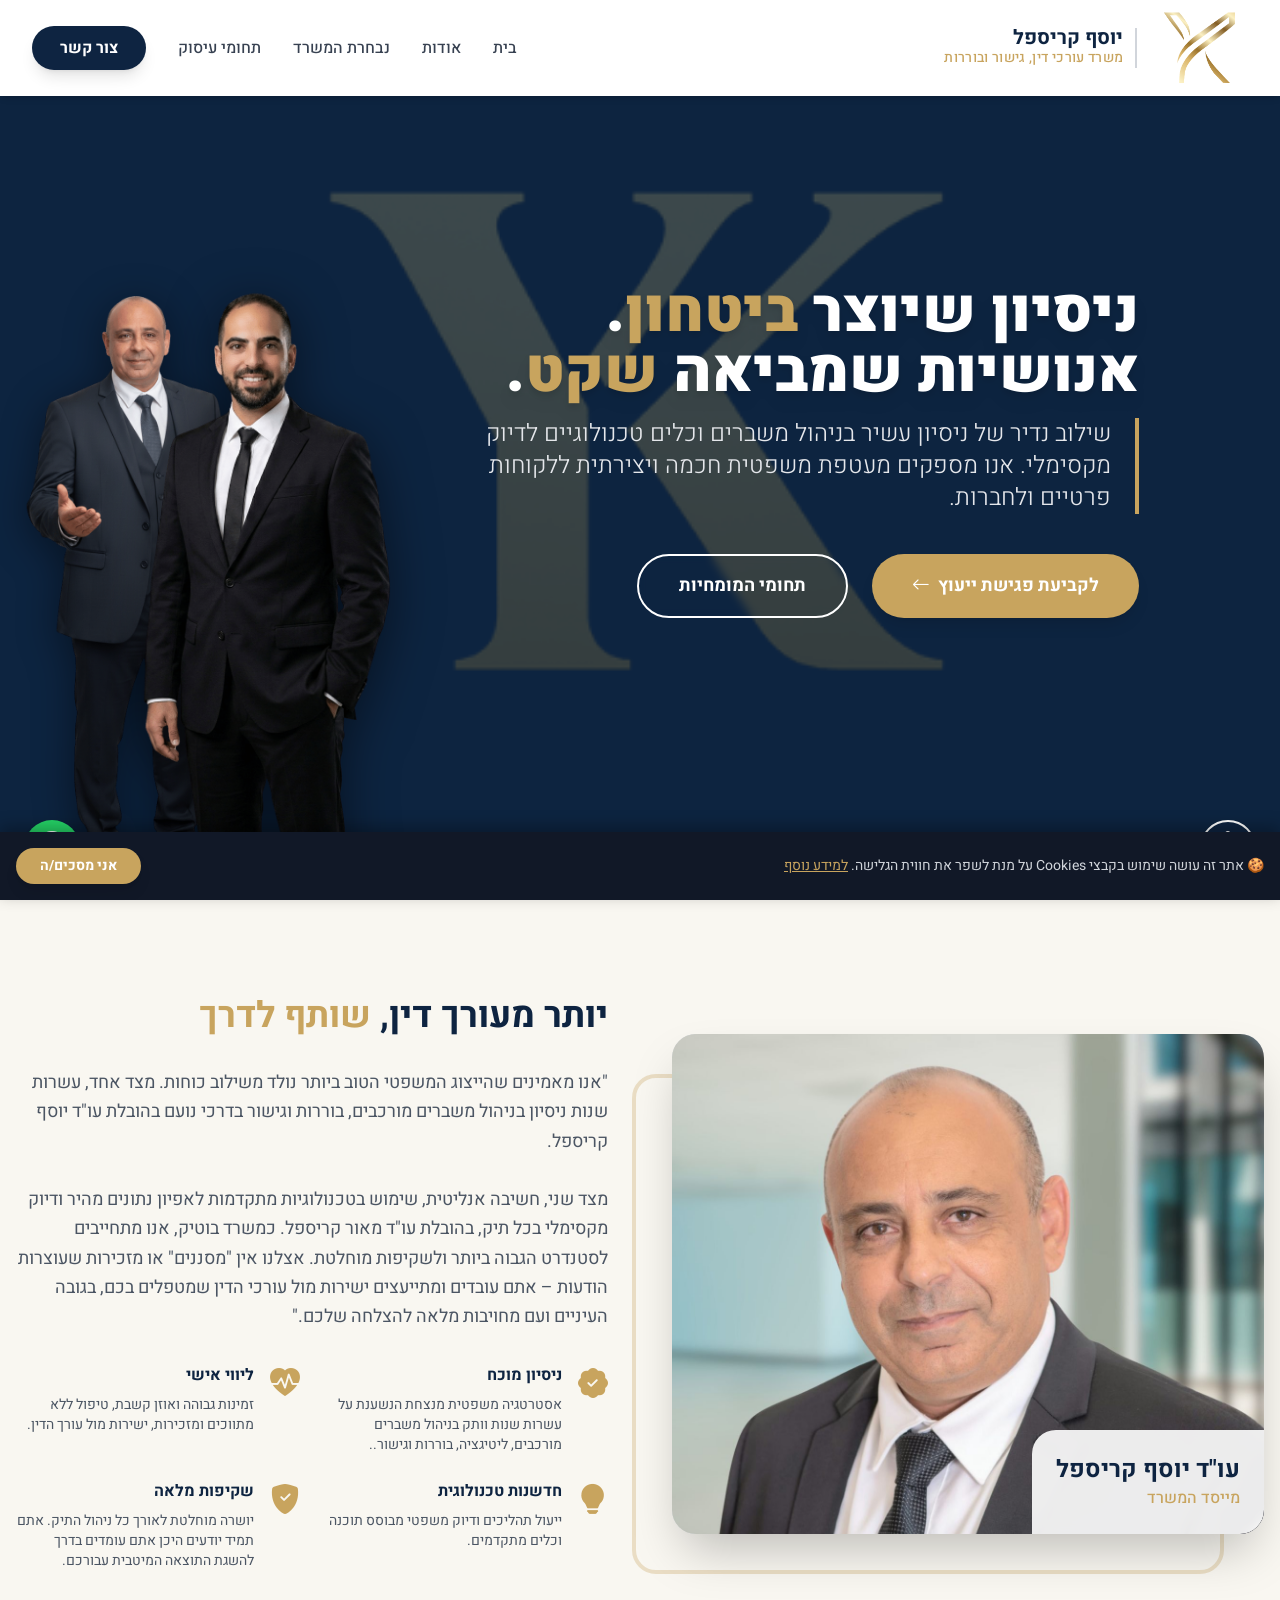
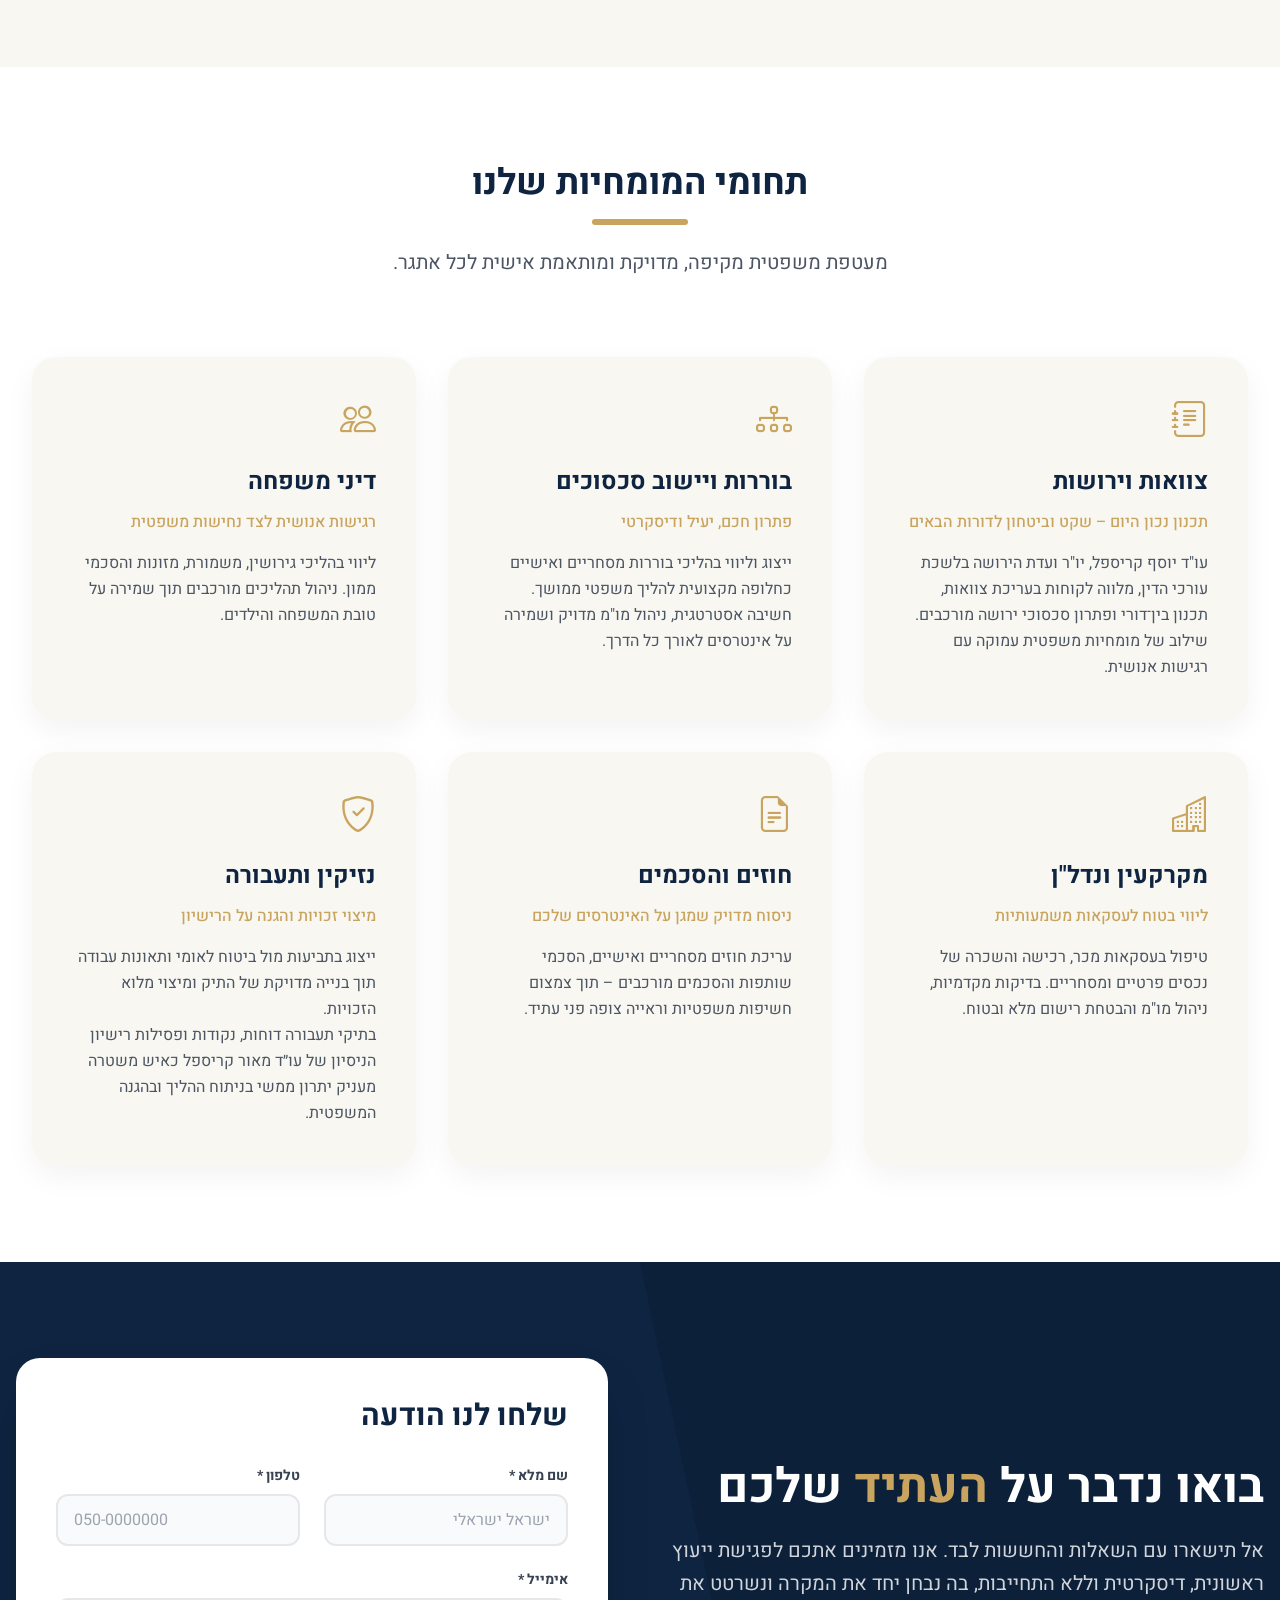
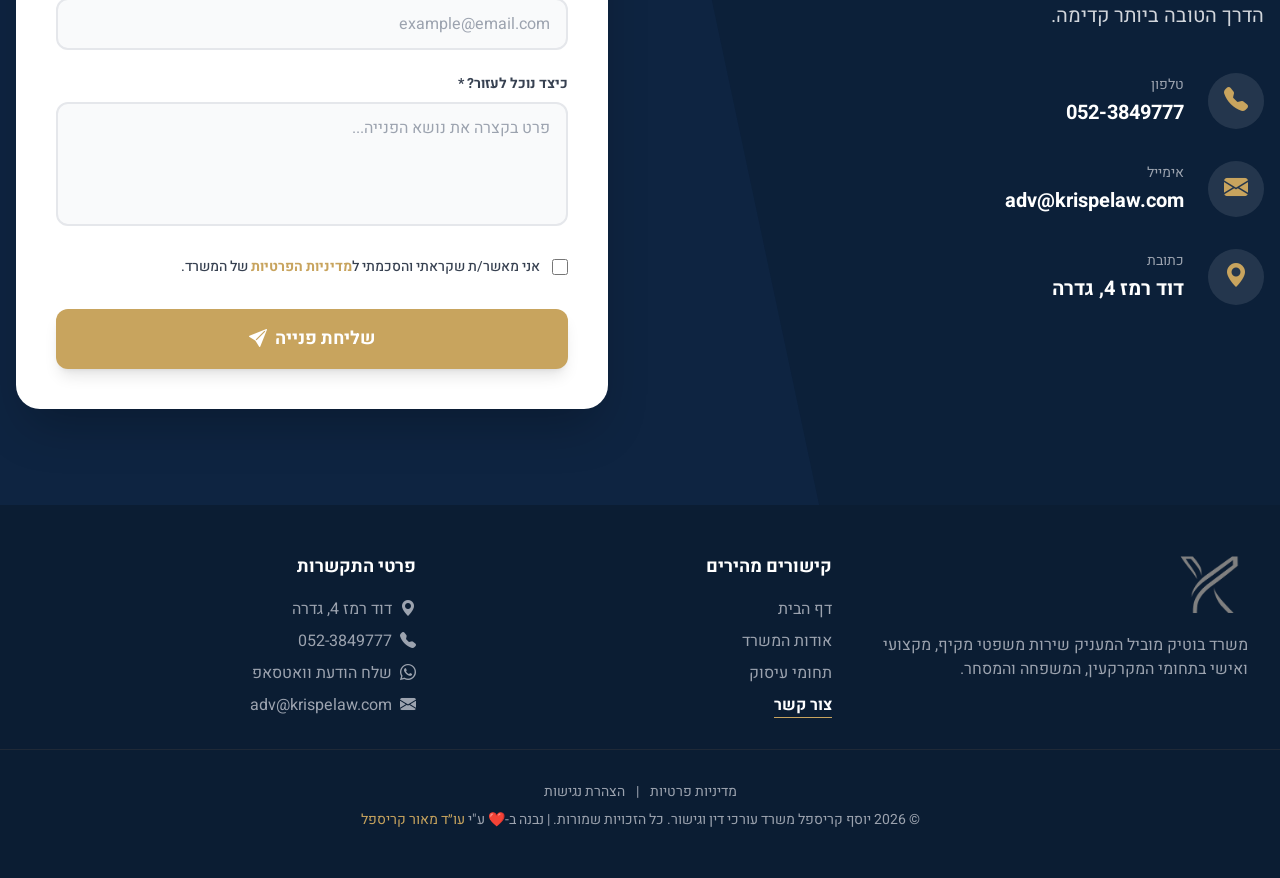
<file: index.html>
<!DOCTYPE html>
<html lang="he" dir="rtl">
<head>
    <meta charset="UTF-8">
    <meta name="viewport" content="width=device-width, initial-scale=1.0">
    <meta name="description" content="משרד עורכי דין יוסף קריספל - מומחים בדיני משפחה, מקרקעין ומשפט מסחרי. שירות בוטיק אישי ומקצועי בגדרה והסביבה. צרו קשר לייעוץ ראשוני.">
    <meta name="keywords" content="עורך דין, משרד עורכי דין, יוסף קריספל, דיני משפחה, מקרקעין, נדלן, משפט מסחרי, גישור, גדרה">
    <link rel="canonical" href="https://krispelaw.com/">
    <meta property="og:title" content="יוסף קריספל | משרד עורכי דין וגישור">
    <meta property="og:description" content="משרד עורכי דין יוסף קריספל - מומחים בדיני משפחה, מקרקעין ומשפט מסחרי. שירות בוטיק אישי ומקצועי בגדרה והסביבה. צרו קשר לייעוץ ראשוני.">
    <meta property="og:type" content="website">
    <meta property="og:url" content="https://krispelaw.com/">
    <meta property="og:image" content="https://krispelaw.com/images/og-image.jpg">
    <meta property="og:locale" content="he_IL">
    <meta property="og:site_name" content="משרד עורכי דין קריספל">
    <meta name="twitter:card" content="summary_large_image">
    <meta name="twitter:title" content="יוסף קריספל | משרד עורכי דין וגישור">
    <meta name="twitter:description" content="משרד עורכי דין יוסף קריספל - מומחים בדיני משפחה, מקרקעין ומשפט מסחרי. שירות בוטיק אישי ומקצועי בגדרה והסביבה. צרו קשר לייעוץ ראשוני.">
    <link rel="preconnect" href="https://fonts.googleapis.com">
    <link rel="preconnect" href="https://fonts.gstatic.com" crossorigin>
    <link rel="preconnect" href="https://cdn.jsdelivr.net">
    <link rel="preconnect" href="https://unpkg.com">
    <link rel="icon" type="image/png" href="images/favicon.png">
    <link rel="apple-touch-icon" href="images/favicon.png">
    <title>יוסף קריספל | משרד עורכי דין וגישור</title>
    <!-- Google Analytics - Replace GA_MEASUREMENT_ID with actual ID -->
    <!--
    <script async src="https://www.googletagmanager.com/gtag/js?id=GA_MEASUREMENT_ID"></script>
    <script>
      window.dataLayer = window.dataLayer || [];
      function gtag(){dataLayer.push(arguments);}
      gtag('js', new Date());
      gtag('config', 'GA_MEASUREMENT_ID');
    </script>
    -->
    <link rel="stylesheet" href="css/tailwind.min.css">
    <link href="https://fonts.googleapis.com/css2?family=Heebo:wght@300;400;700;900&display=swap" rel="stylesheet">
    <link rel="stylesheet" href="https://cdn.jsdelivr.net/npm/bootstrap-icons@1.11.3/font/bootstrap-icons.min.css">
    <link href="https://unpkg.com/aos@2.3.1/dist/aos.css" rel="stylesheet">
    <script src="https://unpkg.com/aos@2.3.1/dist/aos.js" defer></script>
    <script type="application/ld+json">
    {
      "@context": "https://schema.org",
      "@type": "LegalService",
      "name": "משרד עורכי דין יוסף קריספל",
      "alternateName": "Krispel Law",
      "url": "https://krispelaw.com",
      "logo": "https://krispelaw.com/images/logo1.png",
      "image": "https://krispelaw.com/images/og-image.jpg",
      "telephone": "+972-52-3849777",
      "email": "adv@krispelaw.com",
      "address": {
        "@type": "PostalAddress",
        "streetAddress": "דוד רמז 4",
        "addressLocality": "גדרה",
        "addressCountry": "IL"
      },
      "geo": {
        "@type": "GeoCoordinates",
        "latitude": "31.8145",
        "longitude": "34.7796"
      },
      "areaServed": {
        "@type": "GeoCircle",
        "geoMidpoint": {
          "@type": "GeoCoordinates",
          "latitude": "31.8145",
          "longitude": "34.7796"
        },
        "geoRadius": "50000"
      },
      "priceRange": "$$",
      "openingHours": "Su-Th 09:00-18:00",
      "sameAs": [],
      "description": "משרד עורכי דין יוסף קריספל - מומחים בדיני משפחה, מקרקעין ומשפט מסחרי. שירות בוטיק אישי ומקצועי בגדרה והסביבה.",
      "knowsAbout": ["דיני משפחה", "מקרקעין", "נדל\"ן", "משפט מסחרי", "גישור", "תעבורה"]
    }
    </script>

    <style>
        body { font-family: 'Heebo', sans-serif; overflow-x: hidden; scroll-behavior: smooth; }
        .gold-text { color: #C8A45E; }
        .gold-bg { background-color: #C8A45E; }
        .royal-blue-bg { background-color: #0E2441; }
        .cream-bg { background-color: #F9F7F1; }

        /* אנימציית Hero */
        .hero-video-container {
            position: relative;
            height: 100vh;
            overflow: hidden;
        }
        .hero-video {
            position: absolute;
            top: 50%;
            left: 50%;
            min-width: 100%;
            min-height: 100%;
            width: auto;
            height: auto;
            z-index: -2;
            transform: translate(-50%, -50%);
            object-fit: cover;
        }
        .hero-overlay {
            position: absolute;
            top: 0;
            left: 0;
            width: 100%;
            height: 100%;
            background: rgba(14, 36, 65, 0.85); /* כחול רויאל כהה שקוף */
            z-index: -1;
        }

        /* עיצוב כרטיסים */
        .service-card {
            background-color: #F9F7F1;
            transition: all 0.4s cubic-bezier(0.4, 0, 0.2, 1);
            box-shadow: 0 10px 30px rgba(0,0,0,0.05);
        }
        .service-card:hover {
            transform: translateY(-8px);
            box-shadow: 0 20px 40px rgba(0,0,0,0.12);
            border-color: #C8A45E;
        }

        /* סרגל גלילה */
        ::-webkit-scrollbar {
            width: 10px;
        }
        ::-webkit-scrollbar-track {
            background: #F9F7F1;
        }
        ::-webkit-scrollbar-thumb {
            background: #C8A45E;
            border-radius: 5px;
        }

        /* לוגו */
        .nav-logo {
            height: 60px;
            width: auto;
        }
    </style>
</head>
<body class="cream-bg text-gray-800">
<div id="preloader" class="fixed inset-0 bg-[#0E2441] z-[9999] flex items-center justify-center transition-opacity duration-500">
    <img src="images/logo1.png" alt="טוען..." class="w-24 animate-pulse">
</div>

<nav class="bg-white shadow-md fixed w-full z-50 transition-all duration-300">
    <div class="max-w-7xl mx-auto px-4 sm:px-6 lg:px-8">
        <div class="flex justify-between h-24 items-center">
            <div class="flex-shrink-0 flex items-center cursor-pointer" onclick="window.location.href='/'">
                <img src="images/logo1.png" alt="לוגו YK" class="h-20 w-auto ml-3">
                <div class="border-r-2 border-gray-300 pr-3 mr-1">
                    <span class="block text-xl font-bold text-[#0E2441] leading-none">יוסף קריספל</span>
                    <span class="block text-sm text-[#C8A45E] font-medium tracking-wide">משרד עורכי דין, גישור ובוררות</span>
                </div>
            </div>

            <div class="hidden md:flex space-x-8 space-x-reverse items-center">
                <a href="index.html" class="nav-link text-gray-700 hover:text-[#C8A45E] font-medium transition relative group">
                    בית
                    <span class="absolute bottom-0 right-0 w-0 h-0.5 bg-[#C8A45E] transition-all duration-300 group-hover:w-full"></span>
                </a>
                <a href="about/" class="nav-link text-gray-700 hover:text-[#C8A45E] font-medium transition relative group">
                    אודות
                    <span class="absolute bottom-0 right-0 w-0 h-0.5 bg-[#C8A45E] transition-all duration-300 group-hover:w-full"></span>
                </a>
                <a href="team/" class="nav-link text-gray-700 hover:text-[#C8A45E] font-medium transition relative group">
                    נבחרת המשרד
                    <span class="absolute bottom-0 right-0 w-0 h-0.5 bg-[#C8A45E] transition-all duration-300 group-hover:w-full"></span>
                </a>
                <a href="#practices" class="nav-link text-gray-700 hover:text-[#C8A45E] font-medium transition relative group">
                    תחומי עיסוק
                    <span class="absolute bottom-0 right-0 w-0 h-0.5 bg-[#C8A45E] transition-all duration-300 group-hover:w-full"></span>
                </a>
                <a href="contact/" class="bg-[#0E2441] text-white px-7 py-2.5 rounded-full hover:bg-[#C8A45E] transition duration-300 font-bold shadow-lg hover:shadow-[#C8A45E]/30 transform hover:-translate-y-0.5">
                    צור קשר
                </a>
            </div>

            <div class="md:hidden">
                <button id="mobileMenuBtn" type="button" class="text-[#0E2441] hover:text-[#C8A45E] focus:outline-none">
                    <i class="bi bi-list text-4xl"></i>
                </button>
            </div>
        </div>
    </div>

    <div id="mobileMenu" class="hidden md:hidden bg-white border-t absolute w-full shadow-xl">
        <div class="px-4 pt-2 pb-6 space-y-2">
            <a href="index.html" class="block px-3 py-3 text-base font-medium text-gray-700 hover:bg-gray-50 hover:text-[#C8A45E] rounded-md">בית</a>
            <a href="about/" class="block px-3 py-3 text-base font-medium text-gray-700 hover:bg-gray-50 hover:text-[#C8A45E] rounded-md">אודות המשרד</a>
            <a href="team/" class="block px-3 py-3 text-base font-medium text-gray-700 hover:bg-gray-50 hover:text-[#C8A45E] rounded-md">הצוות שלנו</a>
            <a href="contact/" class="block px-3 py-3 text-base font-bold text-[#C8A45E] hover:bg-gray-50 rounded-md">צור קשר</a>
        </div>
    </div>
</nav>
<!-- =================== HERO SECTION — FIXED V2 =================== -->


    <section id="home" class="relative h-screen overflow-hidden flex items-center justify-center bg-[#0E2441]">
    <!-- Video Background -->
    <div class="absolute inset-0 w-full h-full z-0">
        <video autoplay muted loop playsinline poster="images/og-image.jpg" class="w-full h-full object-cover">
            <source src="images/Cinematic_Law_Firm_Header_Video.mp4" type="video/mp4">
        </video>
        <div class="absolute inset-0" style="background: rgba(14, 36, 65, 0.78);"></div>    </div>

    <!-- ====== Partners Duo (Desktop only) ====== -->
    <div class="partners-duo">

        <!-- Father — Yosef: BEHIND, on the far left, slightly smaller -->
        <img src="images/yosef-hero.png"
             alt="עו&quot;ד יוסף קריספל — מייסד המשרד"
             class="partner-father animate-father-in">

        <!-- Son — Maor: IN FRONT, overlapping father from the right, larger -->
        <img src="images/Maor_Hero1.png"
             alt="עו&quot;ד מאור קריספל — הדור החדש"
             class="partner-son animate-son-in">

    </div>
        <!-- ====== Mobile Bottom Gradient ====== -->
        <div class="hero-mobile-gradient"></div>
    <!-- ====== Hero Text Content ====== -->
    <div class="relative z-30 max-w-7xl mx-auto px-4 w-full flex justify-center lg:justify-start">
        <div class="text-center lg:text-right max-w-3xl lg:mr-[10%]" data-aos="fade-up" data-aos-duration="1200">

<!--            <img src="images/logo1.png" alt="לוגו YK" class="h-24 mx-auto lg:mx-0 mb-6 drop-shadow-xl">-->

            <h1 class="text-3xl md:text-6xl font-black text-white mb-4 leading-tight drop-shadow-lg">
                ניסיון שיוצר <span class="text-[#C8A45E]">ביטחון</span>.<br>
                אנושיות שמביאה <span class="text-[#C8A45E]">שקט</span>.
            </h1>

            <p class="hidden md:block text-xl md:text-2xl text-gray-200 mb-10 max-w-2xl mx-auto lg:mx-0 font-light border-r-4 border-[#C8A45E] pr-6">
                שילוב נדיר של ניסיון עשיר בניהול משברים וכלים טכנולוגיים לדיוק מקסימלי.
                אנו מספקים מעטפת משפטית חכמה ויצירתית ללקוחות פרטיים ולחברות.
            </p>

            <p class="md:hidden text-base text-gray-300 mb-8 leading-relaxed px-2">
                שילוב נדיר של ניסיון עשיר בניהול משברים וכלים טכנולוגיים לדיוק מקסימלי. אנו מספקים מעטפת משפטית חכמה ויצירתית ללקוחות פרטיים ולחברות.
            </p>

            <div class="flex flex-col sm:flex-row gap-6 justify-center lg:justify-start">
                <a href="#contact" class="bg-[#C8A45E] text-white font-bold py-4 px-10 rounded-full shadow-lg hover:bg-[#b5952f] transition transform hover:-translate-y-1 text-lg flex items-center justify-center gap-2">
                    <span>לקביעת פגישת ייעוץ</span>
                    <i class="bi bi-arrow-left"></i>
                </a>
                <a href="#practices" class="bg-transparent border-2 border-white text-white font-bold py-4 px-10 rounded-full hover:bg-white hover:text-[#0E2441] transition text-lg backdrop-blur-sm">
                    תחומי המומחיות
                </a>
            </div>

        </div>
    </div>

</section>

<style>
    /* ========== ANIMATIONS ========== */

    /* אבא — עולה מלמטה בצורה חלקה, נכנס ראשון */
    @keyframes fatherSlideUp {
        from {
            opacity: 0;
            transform: translateY(80px);
        }
        to {
            opacity: 1;
            transform: translateY(0);
        }
    }

    /* בן — עולה מלמטה בצורה חלקה, נכנס אחרי האבא */
    @keyframes sonSlideUp {
        from {
            opacity: 0;
            transform: translateY(80px);
        }
        to {
            opacity: 1;
            transform: translateY(0);
        }
    }

    .animate-father-in {
        opacity: 0;
        animation: fatherSlideUp 1.2s ease-out 0.3s forwards;
    }

    .animate-son-in {
        opacity: 0;
        animation: sonSlideUp 1.2s ease-out 1.0s forwards;
    }

    /* ========== PARTNERS CONTAINER ==========
       קונטיינר שמוצמד לתחתית-שמאל של ה-hero.
       משתמש ב-max-width כדי שבמסכים קטנים הדמויות יתכווצו
       ולא ידרסו את הטקסט.
    */
    .partners-duo {
        position: absolute;
        bottom: 0;
        left: 0;
        /* רוחב מקסימלי - הדמויות לא יתפסו יותר מ-38% מהמסך */
        width: 38%;
        max-width: 620px;
        height: 100%;
        z-index: 20;
        pointer-events: none;
    }

    /* ========== FATHER — BEHIND, LEFT ==========
       האבא מאחורה (z-index נמוך), ממוקם בקצה השמאלי.
       גובה קטן יותר מהבן כדי ליצור אפקט עומק (הוא מאחורה = נראה קטן יותר).
    */
    .partner-father {
        position: absolute;
        bottom: 0;
        left: 0;
        height: 72%;
        width: auto;
        object-fit: contain;
        object-position: bottom;
        z-index: 5 !important;     /* מאחורי הבן */
        pointer-events: auto;
        filter: drop-shadow(0 8px 20px rgba(0, 0, 0, 0.45));
        transition: transform 0.7s ease;
    }

    .partner-father:hover {
        transform: scale(1.02);
    }

    /* ========== SON — IN FRONT, OVERLAPPING FROM RIGHT ==========
       הבן בקדמה (z-index גבוה), ממוקם קצת ימינה כדי להציץ מעל כתף האבא.
       גבוה יותר מהאבא כדי לתת תחושת עומק וקרבה.
       הם צמודים - ה-left של הבן חופף לאבא.
    */
    .partner-son {
        position: absolute;
        bottom: 0;
        left: 18%;
        height: 80%;
        width: auto;
        object-fit: contain;
        object-position: bottom;
        z-index: 10 !important;    /* מעל האבא */
        pointer-events: auto;
        filter: drop-shadow(0 10px 25px rgba(0, 0, 0, 0.5));
        transition: transform 0.7s ease;
    }

    .partner-son:hover {
        transform: scale(1.02);
    }

    /* ========== MEDIUM-LARGE SCREENS (1024px - 1279px) ==========
       מסכים בינוניים - מקטינים את הדמויות כדי שלא ידרסו טקסט
    */
    @media (min-width: 1024px) and (max-width: 1279px) {
        .partners-duo {
            width: 33%;
        }
        .partner-father {
            height: 65%;
            left: 0;
        }
        .partner-son {
            height: 72%;
            left: 15%;
        }
    }

    /* ========== XL SCREENS (1280px - 1535px) ========== */
    @media (min-width: 1280px) and (max-width: 1535px) {
        .partners-duo {
            width: 36%;
        }
        .partner-father {
            height: 72%;
            left: 2%;
        }
        .partner-son {
            height: 80%;
            left: 18%;
        }
    }

    /* ========== 2XL SCREENS (1536px+) ========== */
    @media (min-width: 1536px) {
        .partners-duo {
            width: 38%;
        }
        .partner-father {
            height: 75%;
            left: 4%;
        }
        .partner-son {
            height: 83%;
            left: 20%;
        }
    }

    /* ========== ULTRA WIDE (1920px+) ========== */
    @media (min-width: 1920px) {
        .partners-duo {
            width: 35%;
            max-width: 700px;
        }
        .partner-father {
            height: 75%;
            left: 6%;
        }
        .partner-son {
            height: 83%;
            left: 22%;
        }
    }

    /* ========== HIDE ON MOBILE/TABLET ========== */
    /* ========== MOBILE GRADIENT — hidden on desktop ========== */
    .hero-mobile-gradient {
        display: none;
    }

    /* ========== HIDE ON MOBILE/TABLET ========== */
    @media (max-width: 1023px) {

        #home {
            align-items: flex-end;
        }

        #home > .relative.z-30 {
            position: relative;
            z-index: 30;
            padding-bottom: 2.5rem;
        }

        .hero-mobile-gradient {
            display: block;
            position: absolute;
            bottom: 0;
            left: 0;
            width: 100%;
            height: 70%;
            background: linear-gradient(
                    to top,
                    rgba(14, 36, 65, 0.97) 0%,
                    rgba(14, 36, 65, 0.88) 25%,
                    rgba(14, 36, 65, 0.55) 55%,
                    transparent 100%
            );
            z-index: 15;
            pointer-events: none;
        }

        .partners-duo {
            display: block;
            width: 95%;
            max-width: 500px;
            left: 50%;
            transform: translateX(-50%);
            bottom: auto;
            top: 5rem;
            height: 62%;
            z-index: 10;
        }

        .partner-father {
            height: 95%;
            left: 5%;
        }

        .partner-son {
            height: 105%;
            left: 22%;
        }
    }

    /* ========== SMALL PHONES (max-width: 400px) ========== */
    @media (max-width: 400px) {
        .partners-duo {
            top: 5rem;
            height: 55%;
        }
        .partner-father {
            height: 90%;
            left: 2%;
        }
        .partner-son {
            height: 100%;
            left: 18%;
        }
        #home > .relative.z-30 {
            padding-bottom: 1.5rem;
        }
    }
</style>
<!--חלק שני-->
<section id="about" class="py-24 cream-bg overflow-hidden">
    <div class="max-w-7xl mx-auto px-4">
        <div class="grid grid-cols-1 lg:grid-cols-2 gap-16 items-center">
            <div class="relative" data-aos="fade-left" data-aos-duration="1000">
                <div class="w-full h-[500px] bg-gray-300 rounded-3xl overflow-hidden shadow-2xl relative z-10">
                    <img src="images/profile-yosef.jpg" alt="עו&quot;ד יוסף קריספל" class="w-full h-full object-cover" loading="lazy">
                    <div class="absolute bottom-0 right-0 bg-white/90 backdrop-blur-sm p-6 rounded-tl-3xl">
                        <p class="text-2xl font-bold text-[#0E2441]">עו"ד יוסף קריספל</p>
                        <p class="text-[#C8A45E] font-medium">מייסד המשרד</p>
                    </div>
                </div>
                <div class="absolute top-10 -left-10 w-full h-full border-4 border-[#C8A45E] rounded-3xl z-0 opacity-30"></div>
            </div>
            <div data-aos="fade-right" data-aos-duration="1000">
                <h2 class="text-4xl font-bold text-[#0E2441] mb-8">יותר מעורך דין, <span class="gold-text">שותף לדרך</span></h2>
                <p class="text-gray-600 text-lg leading-relaxed mb-8">
                    "אנו מאמינים שהייצוג המשפטי הטוב ביותר נולד משילוב כוחות. מצד אחד, עשרות שנות ניסיון בניהול משברים מורכבים, בוררות וגישור בדרכי נועם בהובלת עו"ד יוסף קריספל. 
                    <br><br/>
                    מצד
                    שני, חשיבה אנליטית, שימוש בטכנולוגיות מתקדמות לאפיון נתונים מהיר ודיוק מקסימלי בכל תיק, בהובלת עו"ד מאור קריספל.

                    כמשרד בוטיק, אנו מתחייבים לסטנדרט הגבוה ביותר ולשקיפות מוחלטת. אצלנו אין "מסננים" או מזכירות שעוצרות הודעות – אתם עובדים ומתייעצים ישירות מול עורכי הדין שמטפלים בכם, בגובה העיניים ועם מחויבות מלאה להצלחה שלכם."
                </p>
                <div class="grid grid-cols-2 gap-6">
                    <div class="flex items-start">
                        <i class="bi bi-patch-check-fill gold-text text-3xl ml-4 mt-1"></i>
                        <div>
                            <h4 class="font-bold text-[#0E2441] mb-2">ניסיון מוכח</h4>
                            <p class="text-gray-600 text-sm">אסטרטגיה משפטית מנצחת הנשענת על עשרות שנות וותק בניהול משברים מורכבים, ליטיגציה, בוררות וגישור..</p>
                        </div>
                    </div>
                    <div class="flex items-start">
                        <i class="bi bi-heart-pulse-fill gold-text text-3xl ml-4 mt-1"></i>
                        <div>
                            <h4 class="font-bold text-[#0E2441] mb-2">ליווי אישי</h4>
                            <p class="text-gray-600 text-sm">זמינות גבוהה ואוזן קשבת, טיפול ללא מתווכים ומזכירות, ישירות מול עורך הדין.</p>
                        </div>
                    </div>
                    <div class="flex items-start">
                        <i class="bi bi-lightbulb-fill gold-text text-3xl ml-4 mt-1"></i>
                        <div>
                            <h4 class="font-bold text-[#0E2441] mb-2">חדשנות טכנולוגית</h4>
                            <p class="text-gray-600 text-sm">ייעול תהליכים ודיוק משפטי מבוסס תוכנה וכלים מתקדמים.</p>
                        </div>
                    </div>
                    <div class="flex items-start">
                        <i class="bi bi-shield-fill-check gold-text text-3xl ml-4 mt-1"></i>
                        <div>
                            <h4 class="font-bold text-[#0E2441] mb-2">שקיפות מלאה</h4>
                            <p class="text-gray-600 text-sm">יושרה מוחלטת לאורך כל ניהול התיק. אתם תמיד יודעים היכן אתם עומדים בדרך להשגת התוצאה המיטבית עבורכם.</p>
                        </div>
                    </div>
                </div>
            </div>
        </div>
    </div>
</section>

<section id="practices" class="py-24 bg-white relative z-10" aria-labelledby="practices-title">
    <div class="max-w-7xl mx-auto px-4 sm:px-6 lg:px-8">
        <div class="text-center mb-20" data-aos="fade-up">
            <h2 id="practices-title" class="text-4xl font-bold text-[#0E2441] mb-4">תחומי המומחיות שלנו</h2>
            <div class="w-24 h-1.5 gold-bg mx-auto rounded-full mb-6"></div>
            <p class="text-xl text-gray-600 max-w-2xl mx-auto">מעטפת משפטית מקיפה, מדויקת ומותאמת אישית לכל אתגר.</p>
        </div>

        <div class="grid grid-cols-1 md:grid-cols-2 lg:grid-cols-3 gap-8">
            <article class="service-card p-10 rounded-3xl border-t-4 border-transparent hover:border-[#C8A45E] relative overflow-hidden" data-aos="zoom-in-up" data-aos-delay="100">
                <div class="text-4xl text-[#C8A45E] mb-6" aria-hidden="true"><i class="bi bi-journal-text"></i></div>
                <h3 class="text-2xl font-bold text-[#0E2441] mb-3">צוואות וירושות</h3>
                <p class="text-[#C8A45E] font-medium mb-4">תכנון נכון היום – שקט וביטחון לדורות הבאים</p>
                <p class="text-gray-600 leading-relaxed">עו"ד יוסף קריספל, יו"ר ועדת הירושה בלשכת עורכי הדין, מלווה לקוחות בעריכת צוואות, תכנון בין־דורי ופתרון סכסוכי ירושה מורכבים. שילוב של מומחיות משפטית עמוקה עם רגישות אנושית.</p>
            </article>

            <article class="service-card p-10 rounded-3xl border-t-4 border-transparent hover:border-[#C8A45E] relative overflow-hidden" data-aos="zoom-in-up" data-aos-delay="200">
                <div class="text-4xl text-[#C8A45E] mb-6" aria-hidden="true"><i class="bi bi-diagram-3"></i></div>
                <h3 class="text-2xl font-bold text-[#0E2441] mb-3">בוררות ויישוב סכסוכים</h3>
                <p class="text-[#C8A45E] font-medium mb-4">פתרון חכם, יעיל ודיסקרטי</p>
                <p class="text-gray-600 leading-relaxed">ייצוג וליווי בהליכי בוררות מסחריים ואישיים כחלופה מקצועית להליך משפטי ממושך. חשיבה אסטרטגית, ניהול מו"מ מדויק ושמירה על אינטרסים לאורך כל הדרך.</p>
            </article>

            <article class="service-card p-10 rounded-3xl border-t-4 border-transparent hover:border-[#C8A45E] relative overflow-hidden" data-aos="zoom-in-up" data-aos-delay="300">
                <div class="text-4xl text-[#C8A45E] mb-6" aria-hidden="true"><i class="bi bi-people"></i></div>
                <h3 class="text-2xl font-bold text-[#0E2441] mb-3">דיני משפחה</h3>
                <p class="text-[#C8A45E] font-medium mb-4">רגישות אנושית לצד נחישות משפטית</p>
                <p class="text-gray-600 leading-relaxed">ליווי בהליכי גירושין, משמורת, מזונות והסכמי ממון. ניהול תהליכים מורכבים תוך שמירה על טובת המשפחה והילדים.</p>
            </article>

            <article class="service-card p-10 rounded-3xl border-t-4 border-transparent hover:border-[#C8A45E] relative overflow-hidden" data-aos="zoom-in-up" data-aos-delay="400">
                <div class="text-4xl text-[#C8A45E] mb-6" aria-hidden="true"><i class="bi bi-buildings"></i></div>
                <h3 class="text-2xl font-bold text-[#0E2441] mb-3">מקרקעין ונדל"ן</h3>
                <p class="text-[#C8A45E] font-medium mb-4">ליווי בטוח לעסקאות משמעותיות</p>
                <p class="text-gray-600 leading-relaxed">טיפול בעסקאות מכר, רכישה והשכרה של נכסים פרטיים ומסחריים. בדיקות מקדמיות, ניהול מו"מ והבטחת רישום מלא ובטוח.</p>
            </article>

            <article class="service-card p-10 rounded-3xl border-t-4 border-transparent hover:border-[#C8A45E] relative overflow-hidden" data-aos="zoom-in-up" data-aos-delay="500">
                <div class="text-4xl text-[#C8A45E] mb-6" aria-hidden="true"><i class="bi bi-file-earmark-text"></i></div>
                <h3 class="text-2xl font-bold text-[#0E2441] mb-3">חוזים והסכמים</h3>
                <p class="text-[#C8A45E] font-medium mb-4">ניסוח מדויק שמגן על האינטרסים שלכם</p>
                <p class="text-gray-600 leading-relaxed">עריכת חוזים מסחריים ואישיים, הסכמי שותפות והסכמים מורכבים – תוך צמצום חשיפות משפטיות וראייה צופה פני עתיד.</p>
            </article>

            <article class="service-card p-10 rounded-3xl border-t-4 border-transparent hover:border-[#C8A45E] relative overflow-hidden" data-aos="zoom-in-up" data-aos-delay="600">
                <div class="text-4xl text-[#C8A45E] mb-6" aria-hidden="true"><i class="bi bi-shield-check"></i></div>
                <h3 class="text-2xl font-bold text-[#0E2441] mb-3">נזיקין ותעבורה</h3>
                <p class="text-[#C8A45E] font-medium mb-4">מיצוי זכויות והגנה על הרישיון</p>
                <p class="text-gray-600 leading-relaxed">
                    ייצוג בתביעות מול ביטוח לאומי ותאונות עבודה תוך בנייה מדויקת של התיק ומיצוי מלוא הזכויות.
                    <br>
                    בתיקי תעבורה דוחות, נקודות ופסילות רישיון הניסיון של עו״ד מאור קריספל כאיש משטרה מעניק יתרון ממשי בניתוח ההליך ובהגנה המשפטית.
                </p></article>
        </div>
    </div>
</section>

    <section id="contact" class="py-24 royal-blue-bg text-white relative overflow-hidden">
        <div class="absolute top-0 right-0 w-1/2 h-full bg-[#0B1D33] skew-x-12 transform origin-top-right z-0 opacity-50"></div>

        <div class="max-w-7xl mx-auto px-4 relative z-10">
            <div class="grid grid-cols-1 lg:grid-cols-2 gap-16 items-center">
                <div data-aos="fade-left">
                    <h2 class="text-5xl font-bold mb-6">בואו נדבר על <span class="gold-text">העתיד</span> שלכם</h2>
                    <p class="text-xl text-gray-300 mb-10 leading-relaxed">
                        אל תישארו עם השאלות והחששות לבד. אנו מזמינים אתכם לפגישת ייעוץ ראשונית, דיסקרטית וללא התחייבות, בה נבחן יחד את המקרה ונשרטט את הדרך הטובה ביותר קדימה.
                    </p>
                    <div class="space-y-8">
                        <div class="flex items-center group">
                            <div class="w-14 h-14 bg-white/10 rounded-full flex items-center justify-center ml-6 group-hover:bg-[#C8A45E] transition">
                                <i class="bi bi-telephone-fill gold-text text-2xl group-hover:text-white transition"></i>
                            </div>
                            <div>
                                <p class="text-sm text-gray-400 mb-1">טלפון</p>
                                <p class="text-xl font-bold">052-3849777</p>
                            </div>
                        </div>
                        <div class="flex items-center group">
                            <div class="w-14 h-14 bg-white/10 rounded-full flex items-center justify-center ml-6 group-hover:bg-[#C8A45E] transition">
                                <i class="bi bi-envelope-fill gold-text text-2xl group-hover:text-white transition"></i>
                            </div>
                            <div>
                                <p class="text-sm text-gray-400 mb-1">אימייל</p>
                                <p class="text-xl font-bold">adv@krispelaw.com</p>
                            </div>
                        </div>
                        <div class="flex items-center group">
                            <div class="w-14 h-14 bg-white/10 rounded-full flex items-center justify-center ml-6 group-hover:bg-[#C8A45E] transition">
                                <i class="bi bi-geo-alt-fill gold-text text-2xl group-hover:text-white transition"></i>
                            </div>
                            <div>
                                <p class="text-sm text-gray-400 mb-1">כתובת</p>
                                <p class="text-xl font-bold">דוד רמז 4, גדרה</p>
                            </div>
                        </div>
                    </div>
                </div>
                <div class="bg-white rounded-3xl p-10 shadow-2xl relative overflow-hidden" data-aos="fade-right">
                    <h3 class="text-3xl font-bold text-[#0E2441] mb-8">שלחו לנו הודעה</h3>

                    <form id="contact-form" action="https://formsubmit.co/krispelaw@gmail.com" method="POST" class="transition-all duration-500">

                        <input type="hidden" name="_subject" value="פנייה חדשה מאתר משרד עורכי הדין!">
                        <input type="hidden" name="_next" value="https://krispelaw.com/thank-you/index.html">
                        <input type="hidden" name="_template" value="table">
                        <input type="hidden" name="_captcha" value="false">

                        <div class="grid grid-cols-1 md:grid-cols-2 gap-6 mb-6">
                            <div>
                                <label class="block text-gray-700 text-sm font-bold mb-2">שם מלא *</label>
                                <input type="text" name="name" required
                                       class="w-full px-4 py-3 bg-gray-50 border-2 border-gray-200 rounded-xl focus:outline-none focus:border-[#C8A45E] focus:bg-white transition text-gray-900"
                                       placeholder="ישראל ישראלי">
                            </div>
                            <div>
                                <label class="block text-gray-700 text-sm font-bold mb-2">טלפון *</label>
                                <input type="tel" name="phone" required
                                       class="w-full px-4 py-3 bg-gray-50 border-2 border-gray-200 rounded-xl focus:outline-none focus:border-[#C8A45E] focus:bg-white transition text-gray-900"
                                       placeholder="050-0000000">
                            </div>
                        </div>

                        <div class="mb-6">
                            <label class="block text-gray-700 text-sm font-bold mb-2">אימייל *</label>
                            <input type="email" name="email" required
                                   class="w-full px-4 py-3 bg-gray-50 border-2 border-gray-200 rounded-xl focus:outline-none focus:border-[#C8A45E] focus:bg-white transition text-gray-900"
                                   placeholder="example@email.com">
                        </div>

                        <div class="mb-6">
                            <label class="block text-gray-700 text-sm font-bold mb-2">כיצד נוכל לעזור? *</label>
                            <textarea name="message" required
                                      class="w-full px-4 py-3 bg-gray-50 border-2 border-gray-200 rounded-xl focus:outline-none focus:border-[#C8A45E] focus:bg-white transition text-gray-900 resize-none"
                                      rows="4" placeholder="פרט בקצרה את נושא הפנייה..."></textarea>
                        </div>

                        <div class="flex items-start mb-8 text-right">
                            <div class="flex items-center h-5">
                                <input id="privacy" name="privacy_agreed" type="checkbox" required
                                       class="w-4 h-4 text-[#C8A45E] border-gray-300 rounded focus:ring-[#C8A45E] cursor-pointer">
                            </div>
                            <div class="mr-3 text-sm">
                                <label for="privacy" class="font-medium text-gray-700 cursor-pointer leading-tight">
                                    אני מאשר/ת שקראתי והסכמתי ל<a href="privacy/" class="text-[#C8A45E] hover:underline font-bold">מדיניות הפרטיות</a> של המשרד.
                                </label>
                            </div>
                        </div>

                        <button type="submit"
                                class="w-full bg-[#C8A45E] text-white font-bold py-4 rounded-xl hover:bg-[#b5952f] transition transform hover:-translate-y-1 shadow-lg text-lg flex items-center justify-center group">
                            <span class="ml-2">שליחת פנייה</span>
                            <i class="bi bi-send-fill transition-transform group-hover:-translate-x-1 group-hover:translate-y-1"></i>
                        </button>
                    </form>

                    <div id="form-status" class="hidden mt-6 p-4 rounded-xl text-center font-bold text-lg transition-all duration-300"></div>
                </div>
            </div>
        </div>
    </section>

<footer class="bg-[#0B1D33] text-gray-400 py-12">
    <div class="max-w-7xl mx-auto px-4 sm:px-6 lg:px-8 grid grid-cols-1 md:grid-cols-3 gap-8 text-center md:text-right border-b border-gray-800 pb-8 mb-8">

        <div>
            <img src="/images/logo1.png" alt="לוגו YK" class="h-16 mb-4 mx-auto md:mx-0 grayscale brightness-200 contrast-0" loading="lazy">
            <p class="mb-4">משרד בוטיק מוביל המעניק שירות משפטי מקיף, מקצועי ואישי בתחומי המקרקעין, המשפחה והמסחר.</p>
        </div>

        <div>
            <h4 class="text-white font-bold text-lg mb-4">קישורים מהירים</h4>
            <ul class="space-y-2">
                <li><a href="/" class="hover:text-[#C8A45E] transition">דף הבית</a></li>
                <li><a href="/about/" class="hover:text-[#C8A45E] transition">אודות המשרד</a></li>
                <li><a href="/#practices" class="hover:text-[#C8A45E] transition">תחומי עיסוק</a></li>
                <li><a href="/contact/" class="text-white font-bold border-b border-[#C8A45E] transition">צור קשר</a></li>
            </ul>
        </div>

        <div>
            <h4 class="text-white font-bold text-lg mb-4">פרטי התקשרות</h4>
            <ul class="space-y-2">
                <li>
                    <a href="https://waze.com/ul?q=דוד+רמז+4,+גדרה&navigate=yes" target="_blank" rel="noopener noreferrer" class="hover:text-[#C8A45E] transition inline-flex items-center">
                        <i class="bi bi-geo-alt-fill ml-2"></i> דוד רמז 4, גדרה
                    </a>
                </li>
                <li>
                    <a href="tel:+972523849777" class="hover:text-[#C8A45E] transition inline-flex items-center">
                        <i class="bi bi-telephone-fill ml-2"></i> 052-3849777
                    </a>
                </li>
                <li>
                    <a href="https://wa.me/972523849777" target="_blank" rel="noopener noreferrer" class="hover:text-[#C8A45E] transition inline-flex items-center">
                        <i class="bi bi-whatsapp ml-2"></i> שלח הודעת וואטסאפ
                    </a>
                </li>
                <li>
                    <a href="mailto:adv@krispelaw.com" class="hover:text-[#C8A45E] transition inline-flex items-center">
                        <i class="bi bi-envelope-fill ml-2"></i> adv@krispelaw.com
                    </a>
                </li>
            </ul>
        </div>
    </div>

    <div class="text-center text-sm space-y-2">
        <div>
            <a href="/privacy/" class="hover:text-white mx-2 transition">מדיניות פרטיות</a> |
            <a href="/accessibility/" class="hover:text-white mx-2 transition">הצהרת נגישות</a>
        </div>
        <p>© 2026 יוסף קריספל משרד עורכי דין וגישור. כל הזכויות שמורות. | נבנה ב-❤️ ע"י <span class="text-[#C8A45E]">עו״ד מאור קריספל</span></p>
    </div>
</footer>
<script src="main.js"></script>
<script>
    document.addEventListener('DOMContentLoaded', function() {
        if (typeof AOS !== 'undefined') {
            AOS.init({ once: true, offset: 50, duration: 1000 });
        } else {
            document.querySelectorAll('[data-aos]').forEach(function(el) { el.style.opacity = 1; });
        }
    });
</script>


</body>
</html>
</file>
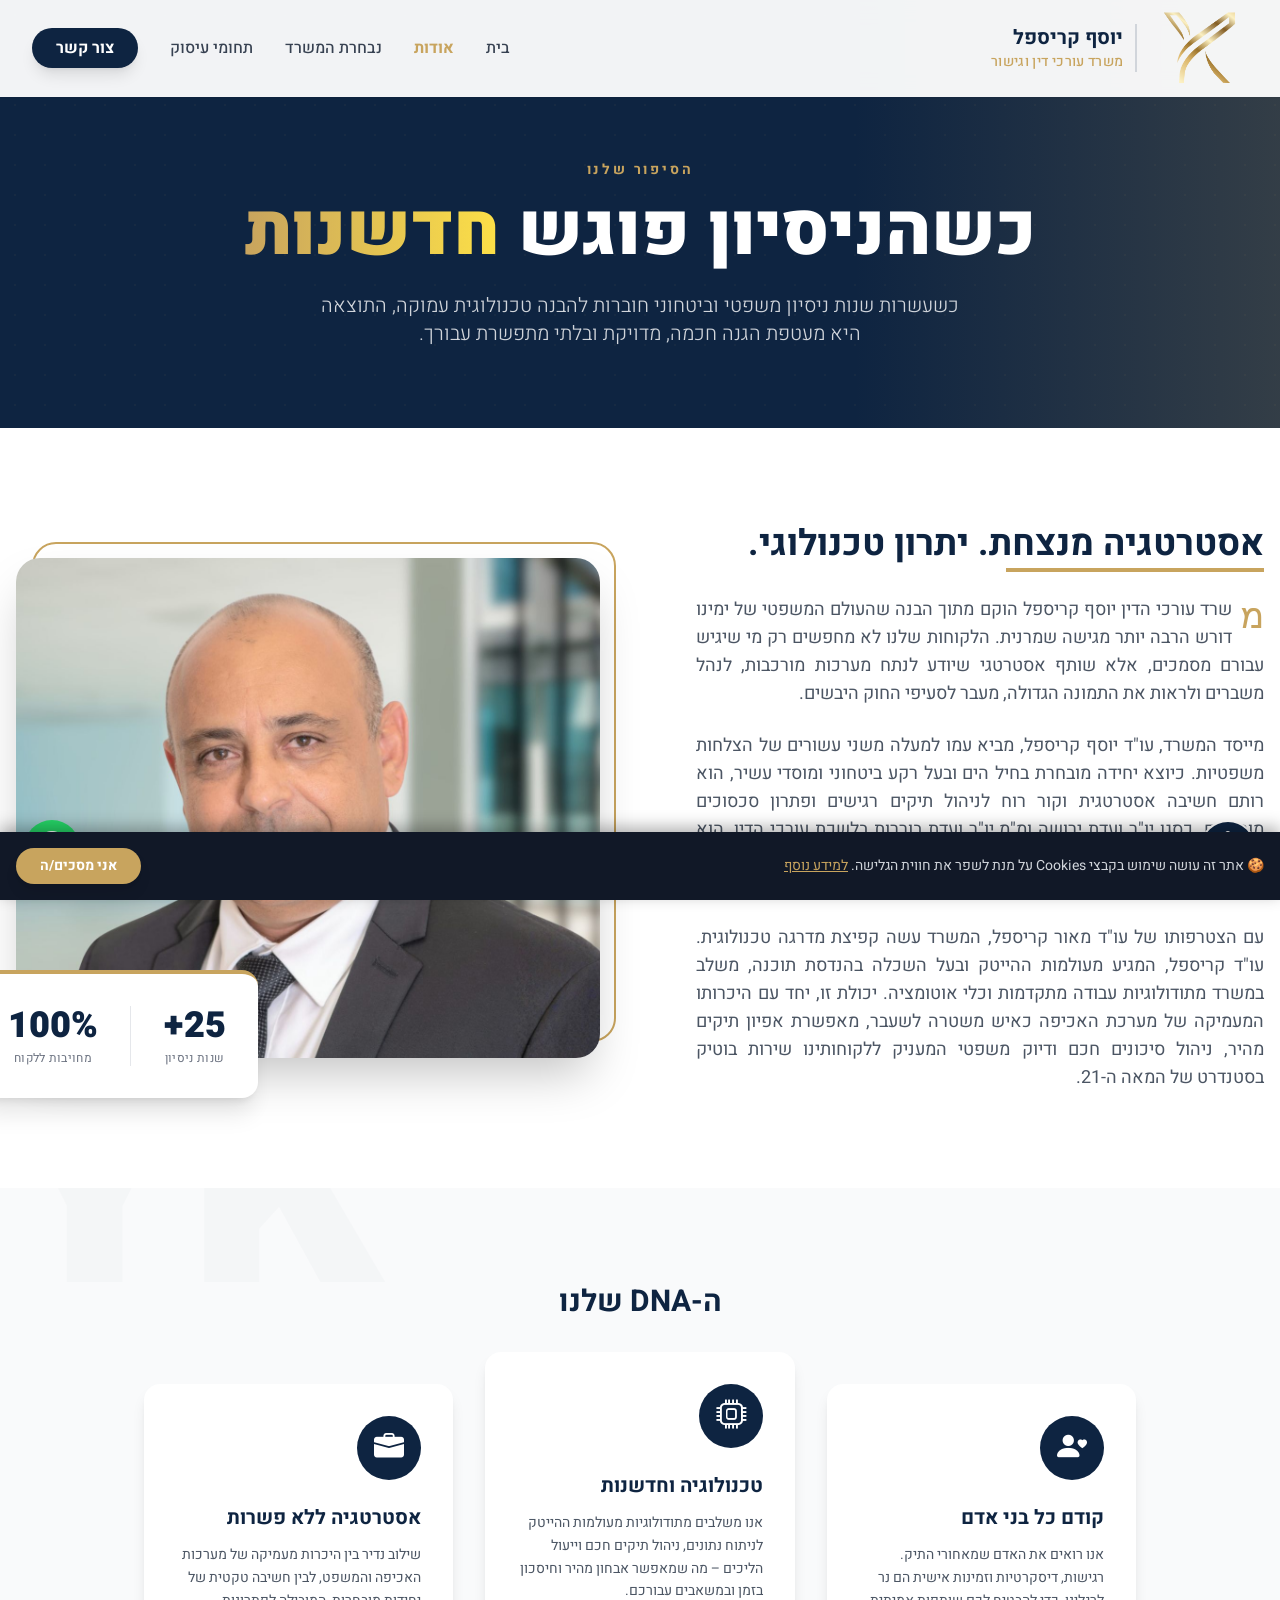
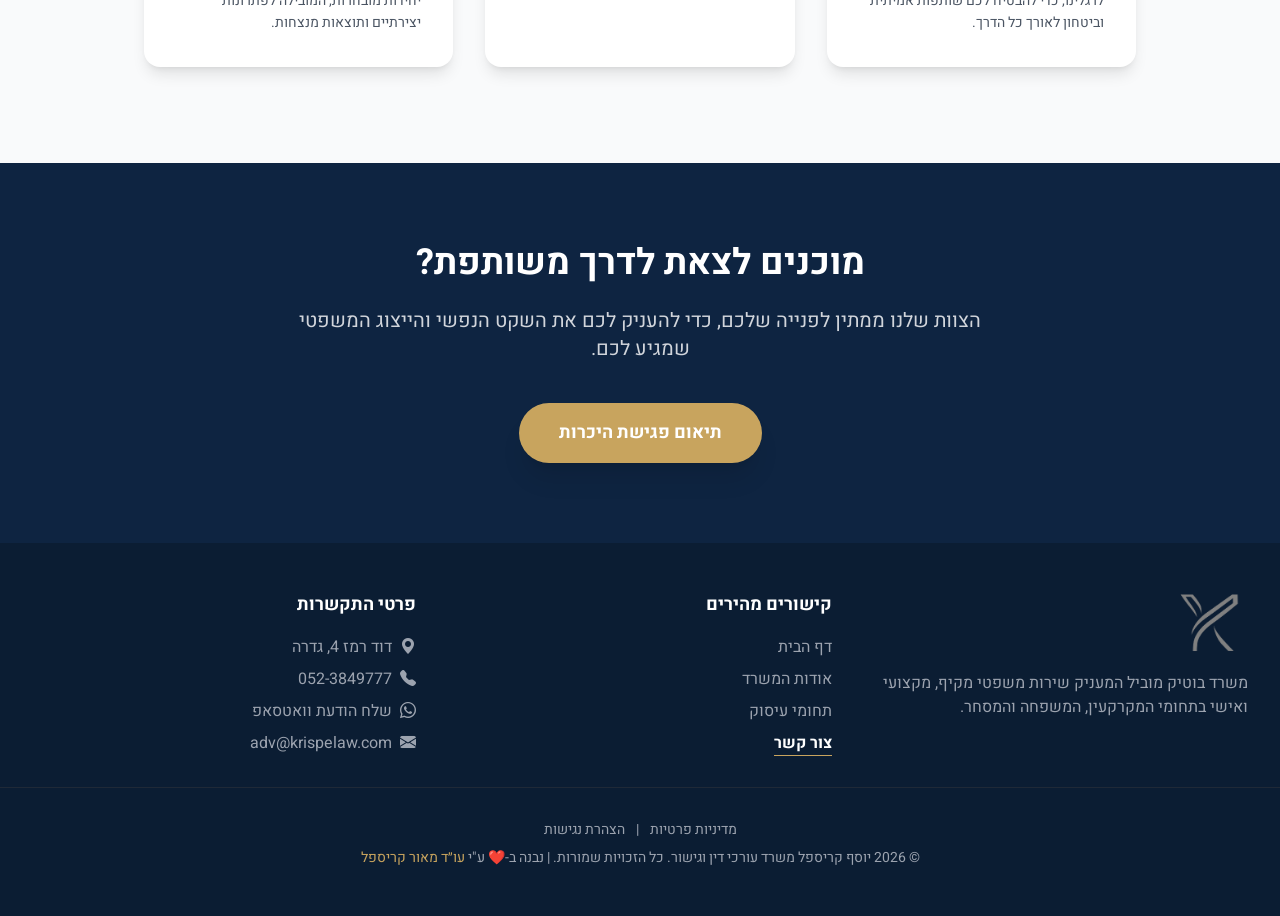
<file: about/index.html>
<!DOCTYPE html>
<html lang="he" dir="rtl">
<head>
    <meta charset="UTF-8">
    <meta name="viewport" content="width=device-width, initial-scale=1.0">
    <meta name="description" content="אודות משרד עורכי דין יוסף קריספל - למעלה מ-25 שנות ניסיון בתחום המשפט. גישה אישית, מקצועיות ומחויבות ללקוח.">
    <meta name="keywords" content="עורך דין, משרד עורכי דין, יוסף קריספל, דיני משפחה, מקרקעין, נדלן, משפט מסחרי, גישור, גדרה">
    <link rel="canonical" href="https://krispelaw.com/about/">
    <meta property="og:title" content="אודות המשרד | יוסף קריספל משרד עורכי דין">
    <meta property="og:description" content="אודות משרד עורכי דין יוסף קריספל - למעלה מ-25 שנות ניסיון בתחום המשפט. גישה אישית, מקצועיות ומחויבות ללקוח.">
    <meta property="og:type" content="website">
    <meta property="og:url" content="https://krispelaw.com/about/">
    <meta property="og:image" content="https://krispelaw.com/images/og-image.jpg">
    <meta property="og:locale" content="he_IL">
    <meta property="og:site_name" content="משרד עורכי דין קריספל">
    <meta name="twitter:card" content="summary_large_image">
    <meta name="twitter:title" content="אודות המשרד | יוסף קריספל משרד עורכי דין">
    <meta name="twitter:description" content="אודות משרד עורכי דין יוסף קריספל - למעלה מ-25 שנות ניסיון בתחום המשפט. גישה אישית, מקצועיות ומחויבות ללקוח.">
    <link rel="preconnect" href="https://fonts.googleapis.com">
    <link rel="preconnect" href="https://fonts.gstatic.com" crossorigin>
    <link rel="preconnect" href="https://cdn.jsdelivr.net">
    <link rel="preconnect" href="https://unpkg.com">
    <link rel="icon" type="image/png" href="../favicon.png">
    <link rel="apple-touch-icon" href="../favicon.png">
    <title>אודות המשרד | יוסף קריספל משרד עורכי דין</title>
    <!-- Google Analytics - Replace GA_MEASUREMENT_ID with actual ID -->
    <!--
    <script async src="https://www.googletagmanager.com/gtag/js?id=GA_MEASUREMENT_ID"></script>
    <script>
      window.dataLayer = window.dataLayer || [];
      function gtag(){dataLayer.push(arguments);}
      gtag('js', new Date());
      gtag('config', 'GA_MEASUREMENT_ID');
    </script>
    -->
    <link rel="stylesheet" href="../css/tailwind.min.css">
    <link href="https://fonts.googleapis.com/css2?family=Heebo:wght@300;400;700;900&display=swap" rel="stylesheet">
    <link rel="stylesheet" href="https://cdn.jsdelivr.net/npm/bootstrap-icons@1.11.3/font/bootstrap-icons.min.css">
    <link href="https://unpkg.com/aos@2.3.1/dist/aos.css" rel="stylesheet">
    <script src="https://unpkg.com/aos@2.3.1/dist/aos.js" defer></script>
    <style>
        body { font-family: 'Heebo', sans-serif; overflow-x: hidden; }
        .bg-pattern { background-image: radial-gradient(#C8A45E 1px, transparent 1px); background-size: 30px 30px; opacity: 0.05; }
    </style>
</head>
<body class="bg-white flex flex-col min-h-screen text-gray-800">
<div id="preloader" class="fixed inset-0 bg-[#0E2441] z-[9999] flex items-center justify-center transition-opacity duration-500">
    <img src="../images/logo1.png" alt="טוען..." class="w-24 animate-pulse">
</div>

<nav class="bg-white/95 backdrop-blur-md shadow-sm fixed w-full z-50 transition-all duration-300 border-b border-gray-100">
    <div class="max-w-7xl mx-auto px-4 sm:px-6 lg:px-8">
        <div class="flex justify-between h-20 md:h-24 items-center">

            <div class="flex-shrink-0 flex items-center cursor-pointer" onclick="window.location.href='/'">
                <img src="../images/logo1.png" alt="לוגו YK" class="h-10 md:h-20 w-auto ml-3 object-contain">
                <div class="border-r-2 border-gray-300 pr-3 mr-1">
                    <span class="block text-base md:text-xl font-bold text-[#0E2441] leading-none">יוסף קריספל</span>
                    <span class="block text-[10px] md:text-sm text-[#C8A45E] font-medium tracking-wide">משרד עורכי דין וגישור</span>
                </div>
            </div>

            <div class="hidden md:flex space-x-8 space-x-reverse items-center">
                <a href="/" class="text-gray-700 hover:text-[#C8A45E] font-medium transition">בית</a>
                <a href="../about/" class="text-[#C8A45E] font-bold transition">אודות</a>
                <a href="../team/" class="text-gray-700 hover:text-[#C8A45E] font-medium transition">נבחרת המשרד</a>
                <a href="../index.html#practices" class="text-gray-700 hover:text-[#C8A45E] font-medium transition">תחומי עיסוק</a>
                <a href="../contact/" class="bg-[#0E2441] text-white px-6 py-2 rounded-full hover:bg-[#C8A45E] transition duration-300 font-bold shadow-lg hover:shadow-[#C8A45E]/30 transform hover:-translate-y-0.5">
                    צור קשר
                </a>
            </div>

            <div class="md:hidden flex items-center">
                <a href="../contact/" class="bg-[#0E2441] text-white text-xs px-3 py-1.5 rounded-full ml-3 font-bold">צור קשר</a>
                <button id="mobileMenuBtn" type="button" class="text-[#0E2441] hover:text-[#C8A45E] focus:outline-none p-2">
                    <i class="bi bi-list text-3xl"></i>
                </button>
            </div>
        </div>
    </div>

    <div id="mobileMenu" class="hidden md:hidden bg-white border-t absolute w-full shadow-xl">
        <div class="px-4 pt-2 pb-6 space-y-2">
            <a href="/" class="block px-3 py-3 text-base font-medium text-gray-700 hover:bg-gray-50 hover:text-[#C8A45E] rounded-md border-b border-gray-50">בית</a>
            <a href="../about/" class="block px-3 py-3 text-base font-bold text-[#C8A45E] bg-gray-50 rounded-md">אודות המשרד</a>
            <a href="../team/" class="block px-3 py-3 text-base font-medium text-gray-700 hover:bg-gray-50 hover:text-[#C8A45E] rounded-md border-b border-gray-50">הצוות שלנו</a>
            <a href="../contact/" class="block px-3 py-3 text-base font-bold text-[#0E2441] mt-2">צור קשר >></a>
        </div>
    </div>
</nav>

<header class="relative pt-28 md:pt-40 pb-16 md:pb-20 bg-[#0E2441] overflow-hidden text-white">
    <div class="absolute inset-0 bg-pattern z-0"></div>
    <div class="absolute right-0 top-0 w-1/3 h-full bg-gradient-to-l from-[#C8A45E]/20 to-transparent z-0"></div>

    <div class="max-w-7xl mx-auto px-4 relative z-10 text-center">
        <p class="text-[#C8A45E] font-bold tracking-[0.2em] mb-3 md:mb-4 text-xs md:text-sm uppercase" data-aos="fade-down">הסיפור שלנו</p>
        <h1 class="text-4xl md:text-7xl font-black mb-4 md:mb-6 leading-tight" data-aos="fade-up">
            כשהניסיון פוגש <br class="md:hidden"> <span class="text-transparent bg-clip-text bg-gradient-to-r from-[#C8A45E] to-yellow-300">חדשנות</span>
        </h1>
        <p class="text-lg md:text-xl text-gray-300 max-w-2xl mx-auto font-light leading-relaxed px-2" data-aos="fade-up" data-aos-delay="100">
            כשעשרות שנות ניסיון משפטי וביטחוני חוברות להבנה טכנולוגית עמוקה, התוצאה היא מעטפת הגנה חכמה, מדויקת ובלתי מתפשרת עבורך.
        </p>
    </div>
</header>

<section class="py-16 md:py-24 overflow-hidden">
    <div class="max-w-7xl mx-auto px-4">
        <div class="grid grid-cols-1 lg:grid-cols-2 gap-12 md:gap-20 items-center">
            <div data-aos="fade-left" class="order-2 lg:order-1">
                <h2 class="text-3xl md:text-4xl font-bold text-[#0E2441] mb-6 md:mb-8 relative inline-block">
                    אסטרטגיה מנצחת. יתרון טכנולוגי.
                    <span class="absolute -bottom-2 right-0 w-1/2 h-1 bg-[#C8A45E]"></span>
                </h2>
                <div class="space-y-4 md:space-y-6 text-base md:text-lg text-gray-600 leading-relaxed text-justify pl-0 md:pl-4">
                    <p>
                        <span class="text-4xl float-right ml-2 text-[#C8A45E] font-serif">מ</span>שרד עורכי הדין יוסף קריספל הוקם מתוך הבנה שהעולם המשפטי של ימינו דורש הרבה יותר מגישה שמרנית. הלקוחות שלנו לא מחפשים רק מי שיגיש עבורם מסמכים, אלא שותף אסטרטגי שיודע לנתח מערכות מורכבות, לנהל משברים ולראות את התמונה הגדולה, מעבר לסעיפי החוק היבשים.
                    </p>
                    <p>
                        מייסד המשרד, עו"ד יוסף קריספל, מביא עמו למעלה משני עשורים של הצלחות משפטיות. כיוצא יחידה מובחרת בחיל הים ובעל רקע ביטחוני ומוסדי עשיר, הוא רותם חשיבה אסטרטגית וקור רוח לניהול תיקים רגישים ופתרון סכסוכים מורכבים. כסגן יו"ר ועדת ירושה ומ"מ יו"ר ועדת בוררות בלשכת עורכי הדין, הוא מהווה עוגן מקצועי בניהול הליכי בוררות וגישור, תוך חתירה נחושה לתוצאה המדויקת ביותר עבור הלקוח.
                    </p>
                    <p>
                        עם הצטרפותו של עו"ד מאור קריספל, המשרד עשה קפיצת מדרגה טכנולוגית. עו"ד קריספל, המגיע מעולמות ההייטק ובעל השכלה בהנדסת תוכנה, משלב במשרד מתודולוגיות עבודה מתקדמות וכלי אוטומציה. יכולת זו, יחד עם היכרותו המעמיקה של מערכת האכיפה כאיש משטרה לשעבר, מאפשרת אפיון תיקים מהיר, ניהול סיכונים חכם ודיוק משפטי המעניק ללקוחותינו שירות בוטיק בסטנדרט של המאה ה-21.
                    </p>
                </div>
            </div>

            <div class="relative order-1 lg:order-2" data-aos="fade-right">
                <div class="absolute -top-4 -right-4 w-full h-full border-2 border-[#C8A45E] rounded-3xl z-0 hidden md:block"></div>
                <img src="../images/profile-yosef.jpg" alt="משרד עורכי דין קריספל" class="rounded-3xl shadow-2xl relative z-10 w-full object-cover h-[300px] md:h-[500px]" loading="lazy">

                <div class="absolute -bottom-10 -left-10 bg-white p-8 rounded-2xl shadow-xl z-20 border-t-4 border-[#C8A45E] hidden md:block">
                    <div class="flex gap-8 text-center divide-x divide-x-reverse divide-gray-200">
                        <div>
                            <p class="text-4xl font-black text-[#0E2441]">25+</p>
                            <p class="text-xs text-gray-500 mt-1 uppercase tracking-wide">שנות ניסיון</p>
                        </div>
                        <div class="pr-8">
                            <p class="text-4xl font-black text-[#0E2441]">100%</p>
                            <p class="text-xs text-gray-500 mt-1 uppercase tracking-wide">מחויבות ללקוח</p>
                        </div>
                    </div>
                </div>
            </div>
        </div>
    </div>
</section>

<section class="py-16 md:py-24 bg-gray-50 relative overflow-hidden">
    <div class="absolute top-0 left-0 text-[150px] md:text-[300px] text-gray-200 opacity-20 font-black z-0 select-none -translate-y-1/2">YK</div>

    <div class="max-w-5xl mx-auto px-4 relative z-10">
        <h2 class="text-3xl font-bold text-center text-[#0E2441] mb-12 md:mb-16">ה-DNA שלנו</h2>

        <div class="grid grid-cols-1 md:grid-cols-3 gap-6 md:gap-8">
            <div class="bg-white p-6 md:p-8 rounded-2xl shadow-lg hover:-translate-y-2 transition duration-300 group">
                <div class="w-14 h-14 md:w-16 md:h-16 bg-[#0E2441] rounded-full flex items-center justify-center text-white text-2xl md:text-3xl mb-4 md:mb-6 group-hover:bg-[#C8A45E] transition">
                    <i class="bi bi-person-heart"></i>
                </div>
                <h3 class="text-xl font-bold mb-3 text-[#0E2441]">קודם כל בני אדם</h3>
                <p class="text-gray-600 text-sm leading-relaxed">אנו רואים את האדם שמאחורי התיק. רגישות, דיסקרטיות וזמינות אישית הם נר לרגלינו, כדי להבטיח לכם שותפות אמיתית וביטחון לאורך כל הדרך.</p>
            </div>

            <div class="bg-white p-6 md:p-8 rounded-2xl shadow-lg hover:-translate-y-2 transition duration-300 group mt-0 md:-mt-8">
                <div class="w-14 h-14 md:w-16 md:h-16 bg-[#0E2441] rounded-full flex items-center justify-center text-white text-2xl md:text-3xl mb-4 md:mb-6 group-hover:bg-[#C8A45E] transition">
                    <i class="bi bi-cpu"></i>
                </div>
                <h3 class="text-xl font-bold mb-3 text-[#0E2441]">טכנולוגיה וחדשנות</h3>
                <p class="text-gray-600 text-sm leading-relaxed">אנו משלבים מתודולוגיות מעולמות ההייטק לניתוח נתונים, ניהול תיקים חכם וייעול הליכים – מה שמאפשר אבחון מהיר וחיסכון בזמן ובמשאבים עבורכם.</p>
            </div>

            <div class="bg-white p-6 md:p-8 rounded-2xl shadow-lg hover:-translate-y-2 transition duration-300 group">
                <div class="w-14 h-14 md:w-16 md:h-16 bg-[#0E2441] rounded-full flex items-center justify-center text-white text-2xl md:text-3xl mb-4 md:mb-6 group-hover:bg-[#C8A45E] transition">
                    <i class="bi bi-briefcase-fill"></i>
                </div>
                <h3 class="text-xl font-bold mb-3 text-[#0E2441]">אסטרטגיה ללא פשרות</h3>
                <p class="text-gray-600 text-sm leading-relaxed">שילוב נדיר בין היכרות מעמיקה של מערכות האכיפה והמשפט, לבין חשיבה טקטית של יחידות מובחרות, המובילה לפתרונות יצירתיים ותוצאות מנצחות.</p>
            </div>
        </div>
    </div>
</section>

<section class="py-16 md:py-20 bg-[#0E2441] text-white text-center">
    <div class="max-w-3xl mx-auto px-4" data-aos="zoom-in">
        <h2 class="text-3xl md:text-4xl font-bold mb-4 md:mb-6">מוכנים לצאת לדרך משותפת?</h2>
        <p class="text-lg md:text-xl text-gray-300 mb-8 md:mb-10">הצוות שלנו ממתין לפנייה שלכם, כדי להעניק לכם את השקט הנפשי והייצוג המשפטי שמגיע לכם.</p>
        <a href="../contact/" class="inline-block bg-[#C8A45E] text-white font-bold py-3 md:py-4 px-8 md:px-10 rounded-full hover:bg-white hover:text-[#0E2441] transition duration-300 shadow-xl text-lg">
            תיאום פגישת היכרות
        </a>
    </div>
</section>

<footer class="bg-[#0B1D33] text-gray-400 py-12">
    <div class="max-w-7xl mx-auto px-4 sm:px-6 lg:px-8 grid grid-cols-1 md:grid-cols-3 gap-8 text-center md:text-right border-b border-gray-800 pb-8 mb-8">

        <div>
            <img src="/images/logo1.png" alt="לוגו YK" class="h-16 mb-4 mx-auto md:mx-0 grayscale brightness-200 contrast-0" loading="lazy">
            <p class="mb-4">משרד בוטיק מוביל המעניק שירות משפטי מקיף, מקצועי ואישי בתחומי המקרקעין, המשפחה והמסחר.</p>
        </div>

        <div>
            <h4 class="text-white font-bold text-lg mb-4">קישורים מהירים</h4>
            <ul class="space-y-2">
                <li><a href="/" class="hover:text-[#C8A45E] transition">דף הבית</a></li>
                <li><a href="/about/" class="hover:text-[#C8A45E] transition">אודות המשרד</a></li>
                <li><a href="/#practices" class="hover:text-[#C8A45E] transition">תחומי עיסוק</a></li>
                <li><a href="/contact/" class="text-white font-bold border-b border-[#C8A45E] transition">צור קשר</a></li>
            </ul>
        </div>

        <div>
            <h4 class="text-white font-bold text-lg mb-4">פרטי התקשרות</h4>
            <ul class="space-y-2">
                <li>
                    <a href="https://waze.com/ul?q=דוד+רמז+4,+גדרה&navigate=yes" target="_blank" rel="noopener noreferrer" class="hover:text-[#C8A45E] transition inline-flex items-center">
                        <i class="bi bi-geo-alt-fill ml-2"></i> דוד רמז 4, גדרה
                    </a>
                </li>
                <li>
                    <a href="tel:+972523849777" class="hover:text-[#C8A45E] transition inline-flex items-center">
                        <i class="bi bi-telephone-fill ml-2"></i> 052-3849777
                    </a>
                </li>
                <li>
                    <a href="https://wa.me/972523849777" target="_blank" rel="noopener noreferrer" class="hover:text-[#C8A45E] transition inline-flex items-center">
                        <i class="bi bi-whatsapp ml-2"></i> שלח הודעת וואטסאפ
                    </a>
                </li>
                <li>
                    <a href="mailto:adv@krispelaw.com" class="hover:text-[#C8A45E] transition inline-flex items-center">
                        <i class="bi bi-envelope-fill ml-2"></i> adv@krispelaw.com
                    </a>
                </li>
            </ul>
        </div>
    </div>

    <div class="text-center text-sm space-y-2">
        <div>
            <a href="/privacy/" class="hover:text-white mx-2 transition">מדיניות פרטיות</a> |
            <a href="/accessibility/" class="hover:text-white mx-2 transition">הצהרת נגישות</a>
        </div>
        <p>© 2026 יוסף קריספל משרד עורכי דין וגישור. כל הזכויות שמורות. | נבנה ב-❤️ ע"י <span class="text-[#C8A45E]">עו״ד מאור קריספל</span></p>
    </div>
</footer>

<script src="../main.js"></script>
<script>
    document.addEventListener('DOMContentLoaded', function() {
        if (typeof AOS !== 'undefined') {
            AOS.init({ once: true, offset: 50, duration: 800 });
        }
    });
</script>
</body>
</html>
</file>
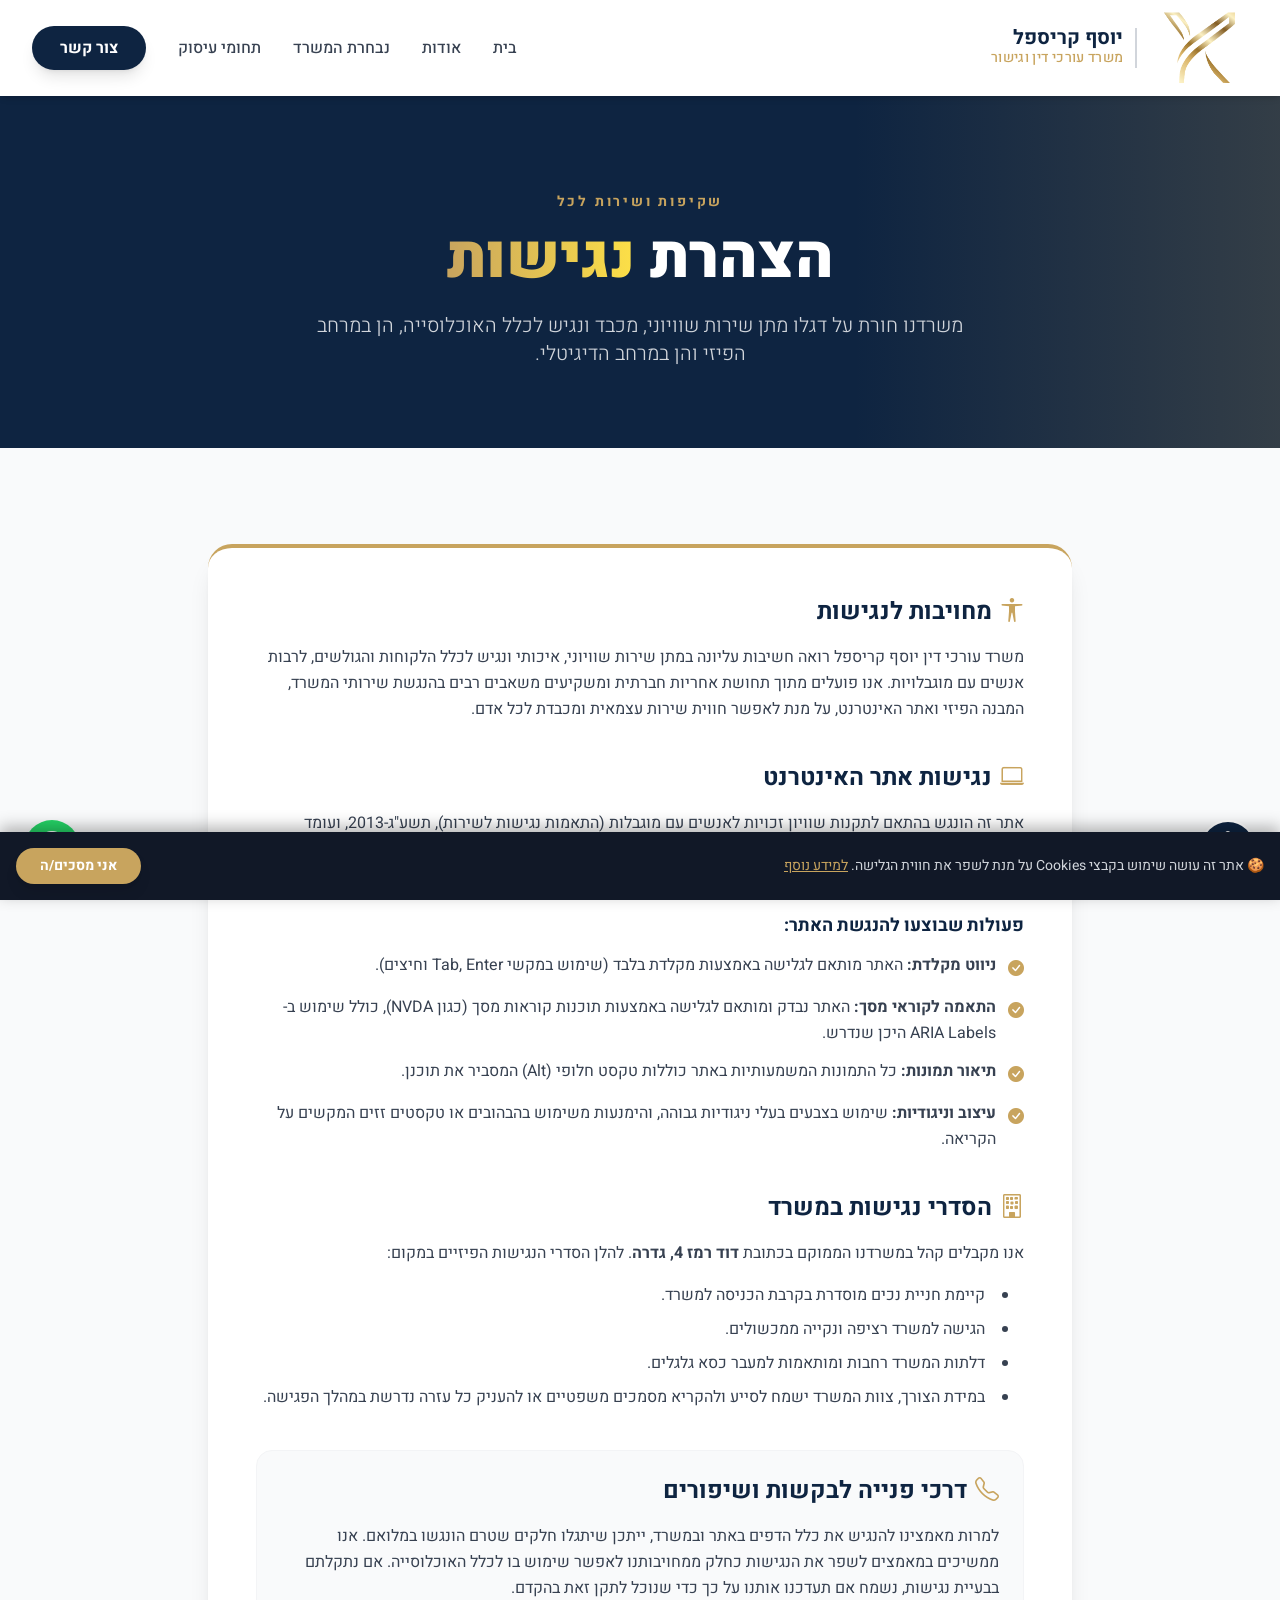
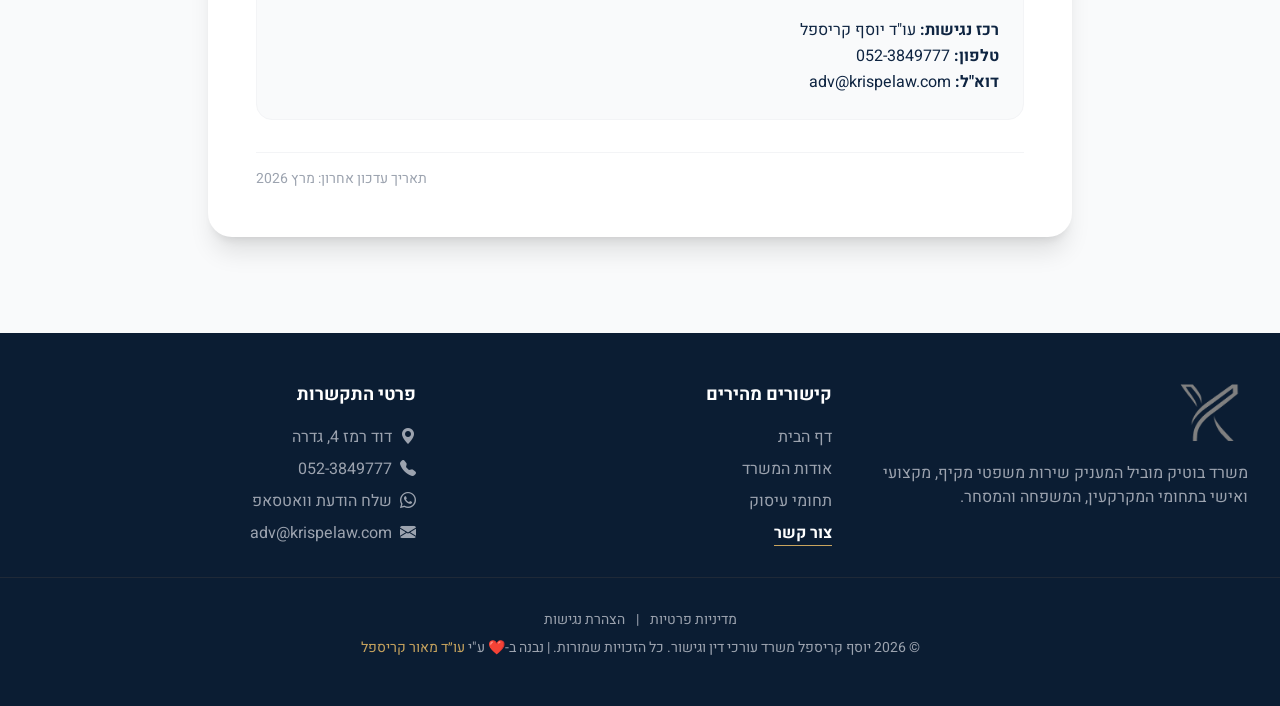
<file: accessibility/index.html>
<!DOCTYPE html>
<html lang="he" dir="rtl">
<head>
    <meta charset="UTF-8">
    <meta name="viewport" content="width=device-width, initial-scale=1.0">
    <meta name="description" content="הצהרת נגישות - משרד עורכי דין יוסף קריספל. האתר עומד בתקן IS 5568 ובהנחיות WCAG 2.1 ברמה AA.">
    <meta name="keywords" content="עורך דין, משרד עורכי דין, יוסף קריספל, הצהרת נגישות, נגישות לאתרים">
    <link rel="canonical" href="https://krispelaw.com/accessibility/">
    <meta property="og:title" content="הצהרת נגישות | יוסף קריספל משרד עורכי דין">
    <meta property="og:description" content="הצהרת נגישות - משרד עורכי דין יוסף קריספל. האתר עומד בתקן IS 5568 ובהנחיות WCAG 2.1 ברמה AA.">
    <meta property="og:type" content="website">
    <meta property="og:url" content="https://krispelaw.com/accessibility/">
    <meta property="og:locale" content="he_IL">
    <meta property="og:site_name" content="משרד עורכי דין קריספל">
    <link rel="icon" type="image/png" href="../favicon.png">
    <link rel="apple-touch-icon" href="../favicon.png">
    <title>הצהרת נגישות | יוסף קריספל משרד עורכי דין</title>

    <link rel="stylesheet" href="../css/tailwind.min.css">
    <link href="https://fonts.googleapis.com/css2?family=Heebo:wght@300;400;700;900&display=swap" rel="stylesheet">
    <link rel="stylesheet" href="https://cdn.jsdelivr.net/npm/bootstrap-icons@1.11.3/font/bootstrap-icons.min.css">
    <style>
        body { font-family: 'Heebo', sans-serif; }
    </style>
</head>
<body class="bg-gray-50 text-gray-800 flex flex-col min-h-screen">

<div id="preloader" class="fixed inset-0 bg-[#0E2441] z-[9999] flex items-center justify-center transition-opacity duration-500">
    <img src="../images/logo1.png" alt="טוען..." class="w-24 animate-pulse">
</div>

<nav class="bg-white shadow-md fixed w-full z-50 transition-all duration-300">
    <div class="max-w-7xl mx-auto px-4 sm:px-6 lg:px-8">
        <div class="flex justify-between h-24 items-center">
            <div class="flex-shrink-0 flex items-center cursor-pointer" onclick="window.location.href='../index.html'">
                <img src="../images/logo1.png" alt="לוגו YK" class="h-20 w-auto ml-3">
                <div class="border-r-2 border-gray-300 pr-3 mr-1">
                    <span class="block text-xl font-bold text-[#0E2441] leading-none">יוסף קריספל</span>
                    <span class="block text-sm text-[#C8A45E] font-medium tracking-wide">משרד עורכי דין וגישור</span>
                </div>
            </div>

            <div class="hidden md:flex space-x-8 space-x-reverse items-center">
                <a href="/" class="nav-link text-gray-700 hover:text-[#C8A45E] font-medium transition relative group">
                    בית
                    <span class="absolute bottom-0 right-0 w-0 h-0.5 bg-[#C8A45E] transition-all duration-300 group-hover:w-full"></span>
                </a>
                <a href="../about/" class="nav-link text-gray-700 hover:text-[#C8A45E] font-medium transition relative group">
                    אודות
                    <span class="absolute bottom-0 right-0 w-0 h-0.5 bg-[#C8A45E] transition-all duration-300 group-hover:w-full"></span>
                </a>
                <a href="../team/" class="nav-link text-gray-700 hover:text-[#C8A45E] font-medium transition relative group">
                    נבחרת המשרד
                    <span class="absolute bottom-0 right-0 w-0 h-0.5 bg-[#C8A45E] transition-all duration-300 group-hover:w-full"></span>
                </a>
                <a href="../index.html#practices" class="nav-link text-gray-700 hover:text-[#C8A45E] font-medium transition relative group">
                    תחומי עיסוק
                    <span class="absolute bottom-0 right-0 w-0 h-0.5 bg-[#C8A45E] transition-all duration-300 group-hover:w-full"></span>
                </a>
                <a href="../contact/" class="bg-[#0E2441] text-white px-7 py-2.5 rounded-full hover:bg-[#C8A45E] transition duration-300 font-bold shadow-lg transform hover:-translate-y-0.5">
                    צור קשר
                </a>
            </div>

            <div class="md:hidden">
                <button id="mobileMenuBtn" type="button" class="text-[#0E2441] hover:text-[#C8A45E] focus:outline-none">
                    <i class="bi bi-list text-4xl"></i>
                </button>
            </div>
        </div>
    </div>

    <div id="mobileMenu" class="hidden md:hidden bg-white border-t absolute w-full shadow-xl">
        <div class="px-4 pt-2 pb-6 space-y-2">
            <a href="/" class="block px-3 py-3 text-base font-medium text-gray-700 hover:bg-gray-50 hover:text-[#C8A45E] rounded-md">בית</a>
            <a href="../about/" class="block px-3 py-3 text-base font-medium text-gray-700 hover:bg-gray-50 hover:text-[#C8A45E] rounded-md">אודות המשרד</a>
            <a href="../team/" class="block px-3 py-3 text-base font-medium text-gray-700 hover:bg-gray-50 hover:text-[#C8A45E] rounded-md">הצוות שלנו</a>
            <a href="../contact/" class="block px-3 py-3 text-base font-bold text-[#C8A45E] hover:bg-gray-50 rounded-md">צור קשר</a>
        </div>
    </div>
</nav>

<header class="relative pt-32 md:pt-48 pb-16 md:pb-20 bg-[#0E2441] overflow-hidden text-white">
    <div class="absolute inset-0 bg-pattern z-0"></div>
    <div class="absolute right-0 top-0 w-1/3 h-full bg-gradient-to-l from-[#C8A45E]/20 to-transparent z-0"></div>

    <div class="max-w-7xl mx-auto px-4 relative z-10 text-center">
        <p class="text-[#C8A45E] font-bold tracking-[0.2em] mb-3 md:mb-4 text-xs md:text-sm uppercase">שקיפות ושירות לכל</p>
        <h1 class="text-4xl md:text-6xl font-black mb-4 md:mb-6 leading-tight">
            הצהרת <span class="text-transparent bg-clip-text bg-gradient-to-r from-[#C8A45E] to-yellow-300">נגישות</span>
        </h1>
        <p class="text-lg md:text-xl text-gray-300 max-w-2xl mx-auto font-light leading-relaxed px-2">
            משרדנו חורת על דגלו מתן שירות שוויוני, מכבד ונגיש לכלל האוכלוסייה, הן במרחב הפיזי והן במרחב הדיגיטלי.
        </p>
    </div>
</header>

<main class="flex-grow max-w-4xl mx-auto px-4 py-16 md:py-24 w-full">
    <div class="bg-white p-8 md:p-12 rounded-3xl shadow-xl border-t-4 border-[#C8A45E] text-gray-700 leading-relaxed">

        <div class="mb-10">
            <h2 class="text-2xl font-bold text-[#0E2441] mb-4 flex items-center gap-2">
                <i class="bi bi-universal-access text-[#C8A45E]"></i> מחויבות לנגישות
            </h2>
            <p class="mb-4">
                משרד עורכי דין יוסף קריספל רואה חשיבות עליונה במתן שירות שוויוני, איכותי ונגיש לכלל הלקוחות והגולשים, לרבות אנשים עם מוגבלויות. אנו פועלים מתוך תחושת אחריות חברתית ומשקיעים משאבים רבים בהנגשת שירותי המשרד, המבנה הפיזי ואתר האינטרנט, על מנת לאפשר חווית שירות עצמאית ומכבדת לכל אדם.
            </p>
        </div>

        <div class="mb-10">
            <h2 class="text-2xl font-bold text-[#0E2441] mb-4 flex items-center gap-2">
                <i class="bi bi-laptop text-[#C8A45E]"></i> נגישות אתר האינטרנט
            </h2>
            <p class="mb-4">
                אתר זה הונגש בהתאם לתקנות שוויון זכויות לאנשים עם מוגבלות (התאמות נגישות לשירות), תשע"ג-2013, ועומד בהמלצות התקן הישראלי (ת"י 5568) לנגישות תכנים באינטרנט ברמת AA, וכן בהמלצות מסמך WCAG 2.1 של ארגון W3C.
            </p>
            <h3 class="text-lg font-bold text-[#0E2441] mb-3 mt-6">פעולות שבוצעו להנגשת האתר:</h3>
            <ul class="space-y-3">
                <li class="flex items-start gap-3">
                    <i class="bi bi-check-circle-fill text-[#C8A45E] mt-1"></i>
                    <span><strong>ניווט מקלדת:</strong> האתר מותאם לגלישה באמצעות מקלדת בלבד (שימוש במקשי Tab, Enter וחיצים).</span>
                </li>
                <li class="flex items-start gap-3">
                    <i class="bi bi-check-circle-fill text-[#C8A45E] mt-1"></i>
                    <span><strong>התאמה לקוראי מסך:</strong> האתר נבדק ומותאם לגלישה באמצעות תוכנות קוראות מסך (כגון NVDA), כולל שימוש ב-ARIA Labels היכן שנדרש.</span>
                </li>
                <li class="flex items-start gap-3">
                    <i class="bi bi-check-circle-fill text-[#C8A45E] mt-1"></i>
                    <span><strong>תיאור תמונות:</strong> כל התמונות המשמעותיות באתר כוללות טקסט חלופי (Alt) המסביר את תוכנן.</span>
                </li>
                <li class="flex items-start gap-3">
                    <i class="bi bi-check-circle-fill text-[#C8A45E] mt-1"></i>
                    <span><strong>עיצוב וניגודיות:</strong> שימוש בצבעים בעלי ניגודיות גבוהה, והימנעות משימוש בהבהובים או טקסטים זזים המקשים על הקריאה.</span>
                </li>
            </ul>
        </div>

        <div class="mb-10">
            <h2 class="text-2xl font-bold text-[#0E2441] mb-4 flex items-center gap-2">
                <i class="bi bi-building text-[#C8A45E]"></i> הסדרי נגישות במשרד
            </h2>
            <p class="mb-4">
                אנו מקבלים קהל במשרדנו הממוקם בכתובת <strong>דוד רמז 4, גדרה</strong>. להלן הסדרי הנגישות הפיזיים במקום:
            </p>
            <ul class="list-disc list-inside space-y-2 text-gray-700 pr-4">
                <li>קיימת חניית נכים מוסדרת בקרבת הכניסה למשרד.</li>
                <li>הגישה למשרד רציפה ונקייה ממכשולים.</li>
                <li>דלתות המשרד רחבות ומותאמות למעבר כסא גלגלים.</li>
                <li>במידת הצורך, צוות המשרד ישמח לסייע ולהקריא מסמכים משפטיים או להעניק כל עזרה נדרשת במהלך הפגישה.</li>
            </ul>
        </div>

        <div class="bg-gray-50 p-6 rounded-2xl border border-gray-100">
            <h2 class="text-2xl font-bold text-[#0E2441] mb-4 flex items-center gap-2">
                <i class="bi bi-telephone text-[#C8A45E]"></i> דרכי פנייה לבקשות ושיפורים
            </h2>
            <p class="mb-4">
                למרות מאמצינו להנגיש את כלל הדפים באתר ובמשרד, ייתכן שיתגלו חלקים שטרם הונגשו במלואם. אנו ממשיכים במאמצים לשפר את הנגישות כחלק ממחויבותנו לאפשר שימוש בו לכלל האוכלוסייה. אם נתקלתם בבעיית נגישות, נשמח אם תעדכנו אותנו על כך כדי שנוכל לתקן זאת בהקדם.
            </p>
            <div class="mt-4 text-[#0E2441]">
                <p><strong>רכז נגישות:</strong> עו"ד יוסף קריספל</p>
                <p><strong>טלפון:</strong> 052-3849777</p>
                <p><strong>דוא"ל:</strong> adv@krispelaw.com</p>
            </div>
        </div>

        <div class="text-sm text-gray-400 mt-8 text-left border-t border-gray-100 pt-4">
            תאריך עדכון אחרון: מרץ 2026
        </div>

    </div>
</main>

<footer class="bg-[#0B1D33] text-gray-400 py-12">
    <div class="max-w-7xl mx-auto px-4 sm:px-6 lg:px-8 grid grid-cols-1 md:grid-cols-3 gap-8 text-center md:text-right border-b border-gray-800 pb-8 mb-8">

        <div>
            <img src="/images/logo1.png" alt="לוגו YK" class="h-16 mb-4 mx-auto md:mx-0 grayscale brightness-200 contrast-0" loading="lazy">
            <p class="mb-4">משרד בוטיק מוביל המעניק שירות משפטי מקיף, מקצועי ואישי בתחומי המקרקעין, המשפחה והמסחר.</p>
        </div>

        <div>
            <h4 class="text-white font-bold text-lg mb-4">קישורים מהירים</h4>
            <ul class="space-y-2">
                <li><a href="/" class="hover:text-[#C8A45E] transition">דף הבית</a></li>
                <li><a href="/about/" class="hover:text-[#C8A45E] transition">אודות המשרד</a></li>
                <li><a href="/#practices" class="hover:text-[#C8A45E] transition">תחומי עיסוק</a></li>
                <li><a href="/contact/" class="text-white font-bold border-b border-[#C8A45E] transition">צור קשר</a></li>
            </ul>
        </div>

        <div>
            <h4 class="text-white font-bold text-lg mb-4">פרטי התקשרות</h4>
            <ul class="space-y-2">
                <li>
                    <a href="https://waze.com/ul?q=דוד+רמז+4,+גדרה&navigate=yes" target="_blank" rel="noopener noreferrer" class="hover:text-[#C8A45E] transition inline-flex items-center">
                        <i class="bi bi-geo-alt-fill ml-2"></i> דוד רמז 4, גדרה
                    </a>
                </li>
                <li>
                    <a href="tel:+972523849777" class="hover:text-[#C8A45E] transition inline-flex items-center">
                        <i class="bi bi-telephone-fill ml-2"></i> 052-3849777
                    </a>
                </li>
                <li>
                    <a href="https://wa.me/972523849777" target="_blank" rel="noopener noreferrer" class="hover:text-[#C8A45E] transition inline-flex items-center">
                        <i class="bi bi-whatsapp ml-2"></i> שלח הודעת וואטסאפ
                    </a>
                </li>
                <li>
                    <a href="mailto:adv@krispelaw.com" class="hover:text-[#C8A45E] transition inline-flex items-center">
                        <i class="bi bi-envelope-fill ml-2"></i> adv@krispelaw.com
                    </a>
                </li>
            </ul>
        </div>
    </div>

    <div class="text-center text-sm space-y-2">
        <div>
            <a href="/privacy/" class="hover:text-white mx-2 transition">מדיניות פרטיות</a> |
            <a href="/accessibility/" class="hover:text-white mx-2 transition">הצהרת נגישות</a>
        </div>
        <p>© 2026 יוסף קריספל משרד עורכי דין וגישור. כל הזכויות שמורות. | נבנה ב-❤️ ע"י <span class="text-[#C8A45E]">עו״ד מאור קריספל</span></p>
    </div>
</footer>

<script src="../main.js"></script>
</body>
</html>
</file>
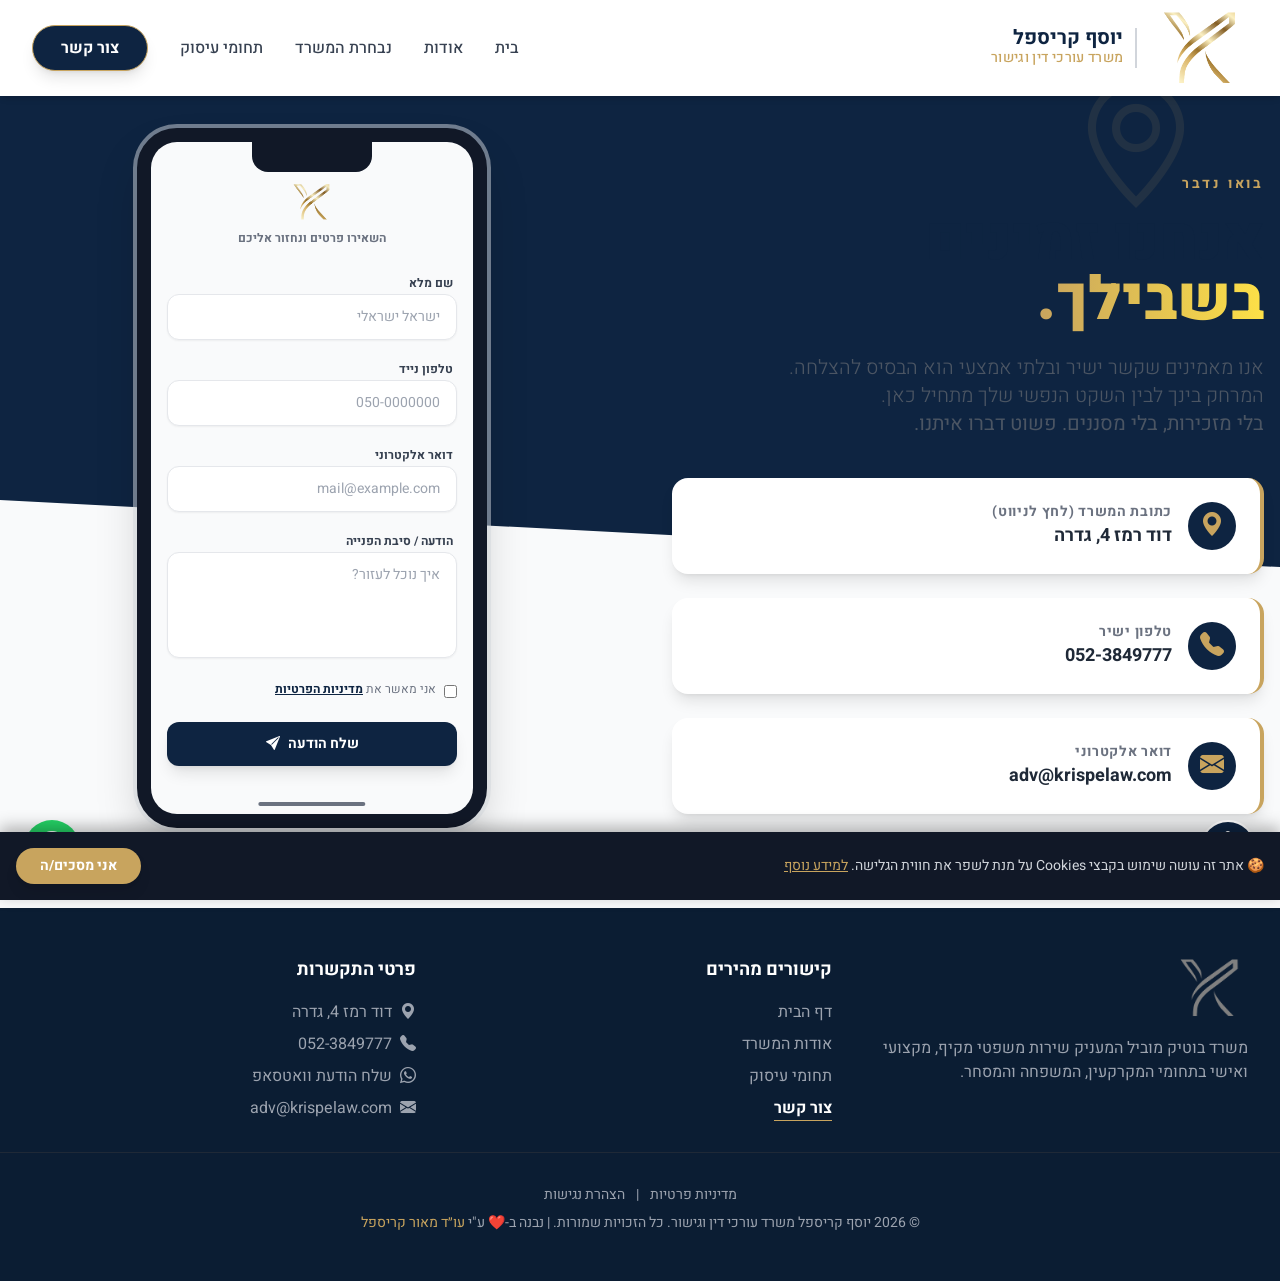
<file: contact/index.html>
<!DOCTYPE html>
<html lang="he" dir="rtl">
<head>
    <meta charset="UTF-8">
    <meta name="viewport" content="width=device-width, initial-scale=1.0">
    <meta name="description" content="צרו קשר עם משרד עורכי דין קריספל - דוד רמז 4, גדרה. טלפון: 052-3849777. מייל: adv@krispelaw.com. תיאום פגישת ייעוץ.">
    <meta name="keywords" content="עורך דין, משרד עורכי דין, יוסף קריספל, דיני משפחה, מקרקעין, נדלן, משפט מסחרי, גישור, גדרה, צור קשר">
    <link rel="canonical" href="https://krispelaw.com/contact/">
    <meta property="og:title" content="צור קשר | יוסף קריספל משרד עורכי דין">
    <meta property="og:description" content="צרו קשר ישיר עם משרד עורכי דין קריספל. תיאום פגישת ייעוץ משפטית.">
    <meta property="og:type" content="website">
    <meta property="og:url" content="https://krispelaw.com/contact/">
    <meta property="og:locale" content="he_IL">
    <meta property="og:site_name" content="משרד עורכי דין קריספל">
    <link rel="icon" type="image/png" href="../favicon.png">
    <link rel="apple-touch-icon" href="../favicon.png">
    <title>צור קשר | יוסף קריספל משרד עורכי דין</title>

    <link rel="stylesheet" href="../css/tailwind.min.css">
    <link href="https://fonts.googleapis.com/css2?family=Heebo:wght@300;400;700;900&display=swap" rel="stylesheet">
    <link rel="stylesheet" href="https://cdn.jsdelivr.net/npm/bootstrap-icons@1.11.3/font/bootstrap-icons.min.css">
    <link href="https://unpkg.com/aos@2.3.1/dist/aos.css" rel="stylesheet">
    <script src="https://unpkg.com/aos@2.3.1/dist/aos.js" defer></script>
    <style>
        body { font-family: 'Heebo', sans-serif; }
        .phone-scroll::-webkit-scrollbar { width: 4px; }
        .phone-scroll::-webkit-scrollbar-track { background: #f1f1f1; }
        .phone-scroll::-webkit-scrollbar-thumb { background: #C8A45E; border-radius: 10px; }
    </style>
</head>
<body class="bg-gray-50 flex flex-col min-h-screen">

<div id="preloader" class="fixed inset-0 bg-[#0E2441] z-[9999] flex items-center justify-center transition-opacity duration-500">
    <img src="../images/logo1.png" alt="טוען..." class="w-24 animate-pulse">
</div>

<nav class="bg-white shadow-md fixed w-full z-50 transition-all duration-300">
    <div class="max-w-7xl mx-auto px-4 sm:px-6 lg:px-8">
        <div class="flex justify-between h-24 items-center">
            <div class="flex-shrink-0 flex items-center cursor-pointer" onclick="window.location.href='../index.html'">
                <img src="../images/logo1.png" alt="לוגו YK" class="h-20 w-auto ml-3">
                <div class="border-r-2 border-gray-300 pr-3 mr-1">
                    <span class="block text-xl font-bold text-[#0E2441] leading-none">יוסף קריספל</span>
                    <span class="block text-sm text-[#C8A45E] font-medium tracking-wide">משרד עורכי דין וגישור</span>
                </div>
            </div>

            <div class="hidden md:flex space-x-8 space-x-reverse items-center">
                <a href="/" class="nav-link text-gray-700 hover:text-[#C8A45E] font-medium transition relative group">
                    בית
                    <span class="absolute bottom-0 right-0 w-0 h-0.5 bg-[#C8A45E] transition-all duration-300 group-hover:w-full"></span>
                </a>
                <a href="../about/" class="nav-link text-gray-700 hover:text-[#C8A45E] font-medium transition relative group">
                    אודות
                    <span class="absolute bottom-0 right-0 w-0 h-0.5 bg-[#C8A45E] transition-all duration-300 group-hover:w-full"></span>
                </a>
                <a href="../team/" class="nav-link text-gray-700 hover:text-[#C8A45E] font-medium transition relative group">
                    נבחרת המשרד
                    <span class="absolute bottom-0 right-0 w-0 h-0.5 bg-[#C8A45E] transition-all duration-300 group-hover:w-full"></span>
                </a>
                <a href="../index.html#practices" class="nav-link text-gray-700 hover:text-[#C8A45E] font-medium transition relative group">
                    תחומי עיסוק
                    <span class="absolute bottom-0 right-0 w-0 h-0.5 bg-[#C8A45E] transition-all duration-300 group-hover:w-full"></span>
                </a>
                <a href="./" class="bg-[#0E2441] text-white px-7 py-2.5 rounded-full hover:bg-[#C8A45E] transition duration-300 font-bold shadow-lg transform hover:-translate-y-0.5 border border-[#C8A45E]">
                    צור קשר
                </a>
            </div>

            <div class="md:hidden">
                <button id="mobileMenuBtn" type="button" class="text-[#0E2441] hover:text-[#C8A45E] focus:outline-none">
                    <i class="bi bi-list text-4xl"></i>
                </button>
            </div>
        </div>
    </div>

    <div id="mobileMenu" class="hidden md:hidden bg-white border-t absolute w-full shadow-xl">
        <div class="px-4 pt-2 pb-6 space-y-2">
            <a href="/" class="block px-3 py-3 text-base font-medium text-gray-700 hover:bg-gray-50 hover:text-[#C8A45E] rounded-md">בית</a>
            <a href="../about/" class="block px-3 py-3 text-base font-medium text-gray-700 hover:bg-gray-50 hover:text-[#C8A45E] rounded-md">אודות המשרד</a>
            <a href="../team/" class="block px-3 py-3 text-base font-medium text-gray-700 hover:bg-gray-50 hover:text-[#C8A45E] rounded-md">הצוות שלנו</a>
            <a href="./" class="block px-3 py-3 text-base font-bold text-[#C8A45E] hover:bg-gray-50 rounded-md">צור קשר</a>
        </div>
    </div>
</nav>

<main class="flex-grow pt-32 pb-20 overflow-hidden relative">
    <div class="absolute top-0 left-0 w-full h-[500px] bg-[#0E2441] skew-y-3 transform origin-top-left -z-10"></div>
    <div class="absolute top-20 right-20 text-[#C8A45E] opacity-10 text-9xl -z-10"><i class="bi bi-geo-alt"></i></div>

    <div class="max-w-7xl mx-auto px-4 grid grid-cols-1 lg:grid-cols-2 gap-16 items-center">

        <div class="text-white lg:text-gray-800 pt-8" data-aos="fade-left">
            <p class="text-[#C8A45E] font-bold tracking-[0.2em] mb-3 md:mb-4 text-xs md:text-sm uppercase">בואו נדבר</p>
            <h1 class="text-5xl lg:text-6xl font-black mb-6 text-white lg:text-[#0E2441]">
                אנחנו זמינים<br><span class="text-transparent bg-clip-text bg-gradient-to-r from-[#C8A45E] to-yellow-300">בשבילך.</span>
            </h1>
            <p class="text-lg md:text-xl mb-10 text-gray-300 lg:text-gray-600 leading-relaxed max-w-lg font-light">
                אנו מאמינים שקשר ישיר ובלתי אמצעי הוא הבסיס להצלחה. המרחק בינך לבין השקט הנפשי שלך מתחיל כאן.<br>
                <strong>בלי מזכירות, בלי מסננים. פשוט דברו איתנו.</strong>
            </p>

            <div class="space-y-6">
                <a href="https://waze.com/ul?q=דוד+רמז+4,+גדרה&navigate=yes" target="_blank" rel="noopener noreferrer" class="flex items-center p-6 bg-white rounded-2xl shadow-lg border-r-4 border-[#C8A45E] transform transition-all duration-300 hover:scale-105 hover:bg-gray-50 group cursor-pointer block">
                    <div class="w-12 h-12 bg-[#0E2441] group-hover:bg-[#C8A45E] transition-colors rounded-full flex items-center justify-center text-[#C8A45E] group-hover:text-white text-2xl ml-4">
                        <i class="bi bi-geo-alt-fill"></i>
                    </div>
                    <div>
                        <p class="text-sm text-gray-500 font-bold uppercase tracking-wider">כתובת המשרד (לחץ לניווט)</p>
                        <p class="text-lg font-bold text-gray-800">דוד רמז 4, גדרה</p>
                    </div>
                </a>

                <a href="tel:0523849777" class="flex items-center p-6 bg-white rounded-2xl shadow-lg border-r-4 border-[#C8A45E] transform transition-all duration-300 hover:scale-105 hover:bg-gray-50 group cursor-pointer block">
                    <div class="w-12 h-12 bg-[#0E2441] group-hover:bg-[#C8A45E] transition-colors rounded-full flex items-center justify-center text-[#C8A45E] group-hover:text-white text-2xl ml-4">
                        <i class="bi bi-telephone-fill"></i>
                    </div>
                    <div>
                        <p class="text-sm text-gray-500 font-bold uppercase tracking-wider">טלפון ישיר</p>
                        <p class="text-lg font-bold text-gray-800">052-3849777</p>
                    </div>
                </a>

                <a href="mailto:adv@krispelaw.com" class="flex items-center p-6 bg-white rounded-2xl shadow-lg border-r-4 border-[#C8A45E] transform transition-all duration-300 hover:scale-105 hover:bg-gray-50 group cursor-pointer block">
                    <div class="w-12 h-12 bg-[#0E2441] group-hover:bg-[#C8A45E] transition-colors rounded-full flex items-center justify-center text-[#C8A45E] group-hover:text-white text-2xl ml-4">
                        <i class="bi bi-envelope-fill"></i>
                    </div>
                    <div>
                        <p class="text-sm text-gray-500 font-bold uppercase tracking-wider">דואר אלקטרוני</p>
                        <p class="text-lg font-bold text-gray-800">adv@krispelaw.com</p>
                    </div>
                </a>
            </div>
        </div>

        <div class="flex justify-center items-center" data-aos="zoom-in-up" data-aos-delay="200">
            <div class="relative mx-auto border-gray-900 bg-gray-900 border-[14px] rounded-[2.5rem] h-[700px] w-[350px] shadow-2xl flex flex-col justify-start overflow-hidden ring-4 ring-gray-300/50">

                <div class="absolute top-0 w-full flex justify-center z-20 pointer-events-none">
                    <div class="h-[30px] w-[120px] bg-gray-900 rounded-b-2xl"></div>
                </div>

                <div class="h-full w-full bg-gray-50 overflow-y-auto phone-scroll relative pt-10 pb-4 px-4">

                    <div class="text-center mb-6">
                        <img src="../images/logo1.png" class="h-10 mx-auto mb-2 mix-blend-multiply" loading="lazy">
                        <p class="text-xs text-gray-500 font-bold">השאירו פרטים ונחזור אליכם</p>
                    </div>

                    <form id="secure-contact-form" action="https://formsubmit.co/krispelaw@gmail.com" method="POST" class="space-y-4">

                        <input type="hidden" name="_subject" value="פנייה חדשה מאתר משרד עורכי הדין!">
                        <input type="hidden" name="_next" value="https://krispelaw.com/thank-you/index.html">
                        <input type="hidden" name="_template" value="table">
                        <input type="hidden" name="_captcha" value="false">

                        <div>
                            <label class="text-xs font-bold text-gray-700 mr-1">שם מלא</label>
                            <input type="text" name="name" required class="w-full px-4 py-3 bg-white border border-gray-200 rounded-xl text-sm focus:ring-2 focus:ring-[#C8A45E] focus:outline-none shadow-sm" placeholder="ישראל ישראלי">
                        </div>

                        <div class="text-right">
                            <label class="text-xs font-bold text-gray-700 mr-1">טלפון נייד</label>
                            <input type="tel" name="phone" required dir="ltr" class="w-full px-4 py-3 bg-white border border-gray-200 rounded-xl text-sm focus:ring-2 focus:ring-[#C8A45E] focus:outline-none shadow-sm text-right" placeholder="050-0000000">
                        </div>

                        <div>
                            <label class="text-xs font-bold text-gray-700 mr-1">דואר אלקטרוני</label>
                            <input type="email" name="email" required class="w-full px-4 py-3 bg-white border border-gray-200 rounded-xl text-sm focus:ring-2 focus:ring-[#C8A45E] focus:outline-none shadow-sm" placeholder="mail@example.com">
                        </div>

                        <div>
                            <label class="text-xs font-bold text-gray-700 mr-1">הודעה / סיבת הפנייה</label>
                            <textarea name="message" required rows="4" class="w-full px-4 py-3 bg-white border border-gray-200 rounded-xl text-sm focus:ring-2 focus:ring-[#C8A45E] focus:outline-none shadow-sm resize-none" placeholder="איך נוכל לעזור?"></textarea>
                        </div>

                        <div class="flex items-start text-xs text-gray-500 pb-2">
                            <input type="checkbox" name="privacy_approved" required class="mt-1 ml-2 accent-[#C8A45E]">
                            <span>אני מאשר את <a href="/privacy/" target="_blank" class="underline text-[#0E2441] font-bold">מדיניות הפרטיות</a></span>
                        </div>

                        <button type="submit" class="w-full bg-[#0E2441] text-white py-3 rounded-xl font-bold text-sm shadow-lg hover:bg-[#C8A45E] transition-colors duration-300 flex justify-center items-center">
                            <span>שלח הודעה</span>
                            <i class="bi bi-send-fill mr-2"></i>
                        </button>
                    </form>
                </div>

                <div class="absolute bottom-2 left-1/2 transform -translate-x-1/2 w-1/3 h-1 bg-gray-500 rounded-full z-20"></div>
            </div>
        </div>
    </div>
</main>

<footer class="bg-[#0B1D33] text-gray-400 py-12">
    <div class="max-w-7xl mx-auto px-4 sm:px-6 lg:px-8 grid grid-cols-1 md:grid-cols-3 gap-8 text-center md:text-right border-b border-gray-800 pb-8 mb-8">

        <div>
            <img src="/images/logo1.png" alt="לוגו YK" class="h-16 mb-4 mx-auto md:mx-0 grayscale brightness-200 contrast-0" loading="lazy">
            <p class="mb-4">משרד בוטיק מוביל המעניק שירות משפטי מקיף, מקצועי ואישי בתחומי המקרקעין, המשפחה והמסחר.</p>
        </div>

        <div>
            <h4 class="text-white font-bold text-lg mb-4">קישורים מהירים</h4>
            <ul class="space-y-2">
                <li><a href="/" class="hover:text-[#C8A45E] transition">דף הבית</a></li>
                <li><a href="/about/" class="hover:text-[#C8A45E] transition">אודות המשרד</a></li>
                <li><a href="/#practices" class="hover:text-[#C8A45E] transition">תחומי עיסוק</a></li>
                <li><a href="/contact/" class="text-white font-bold border-b border-[#C8A45E] transition">צור קשר</a></li>
            </ul>
        </div>

        <div>
            <h4 class="text-white font-bold text-lg mb-4">פרטי התקשרות</h4>
            <ul class="space-y-2">
                <li>
                    <a href="https://waze.com/ul?q=דוד+רמז+4,+גדרה&navigate=yes" target="_blank" rel="noopener noreferrer" class="hover:text-[#C8A45E] transition inline-flex items-center">
                        <i class="bi bi-geo-alt-fill ml-2"></i> דוד רמז 4, גדרה
                    </a>
                </li>
                <li>
                    <a href="tel:+972523849777" class="hover:text-[#C8A45E] transition inline-flex items-center">
                        <i class="bi bi-telephone-fill ml-2"></i> 052-3849777
                    </a>
                </li>
                <li>
                    <a href="https://wa.me/972523849777" target="_blank" rel="noopener noreferrer" class="hover:text-[#C8A45E] transition inline-flex items-center">
                        <i class="bi bi-whatsapp ml-2"></i> שלח הודעת וואטסאפ
                    </a>
                </li>
                <li>
                    <a href="mailto:adv@krispelaw.com" class="hover:text-[#C8A45E] transition inline-flex items-center">
                        <i class="bi bi-envelope-fill ml-2"></i> adv@krispelaw.com
                    </a>
                </li>
            </ul>
        </div>
    </div>

    <div class="text-center text-sm space-y-2">
        <div>
            <a href="/privacy/" class="hover:text-white mx-2 transition">מדיניות פרטיות</a> |
            <a href="/accessibility/" class="hover:text-white mx-2 transition">הצהרת נגישות</a>
        </div>
        <p>© 2026 יוסף קריספל משרד עורכי דין וגישור. כל הזכויות שמורות. | נבנה ב-❤️ ע"י <span class="text-[#C8A45E]">עו״ד מאור קריספל</span></p>
    </div>
</footer>

<script src="../main.js"></script>
<script>
    document.addEventListener('DOMContentLoaded', function() {
        if (typeof AOS !== 'undefined') { AOS.init(); }
    });
</script>
</body>
</html>
</file>
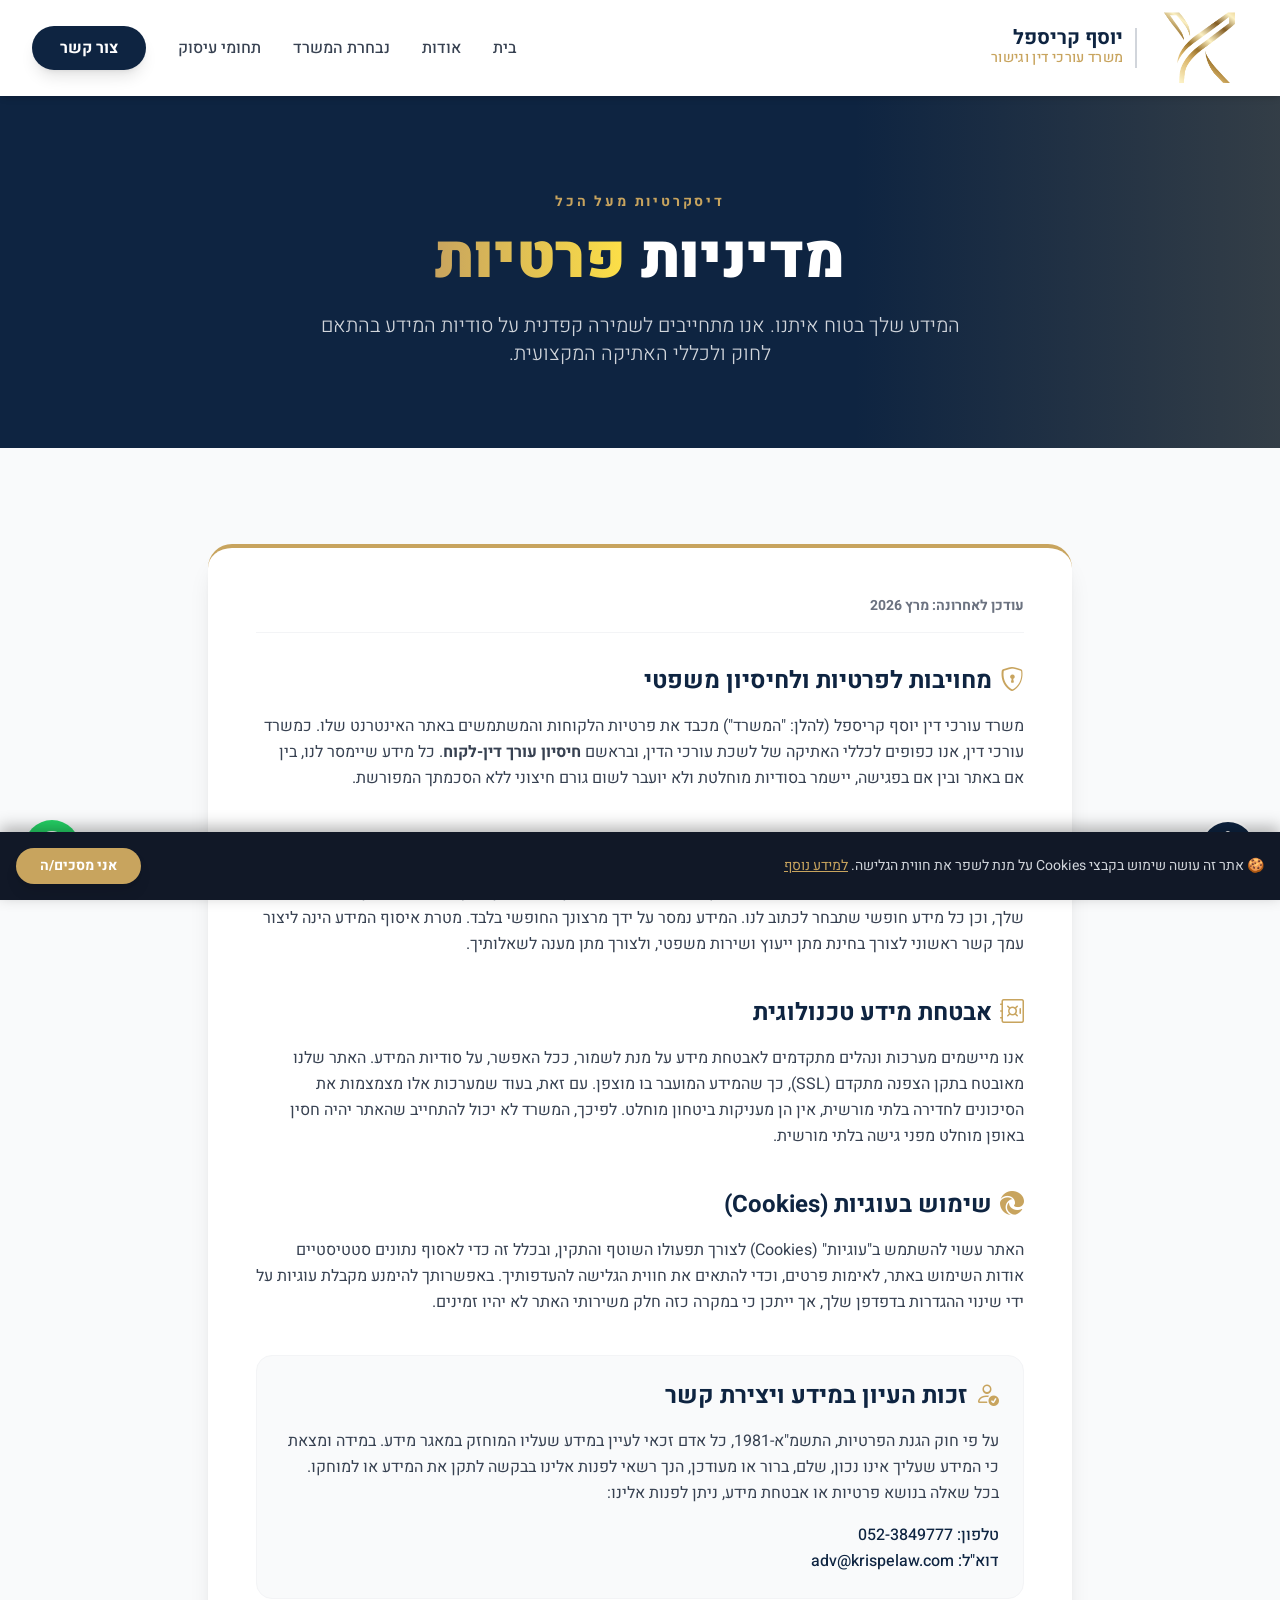
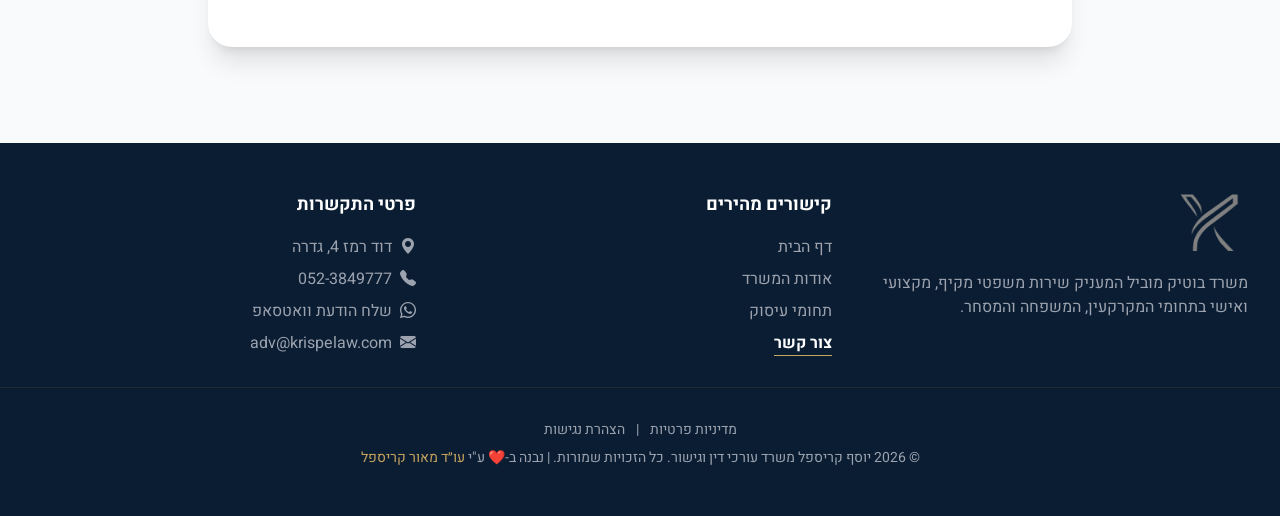
<file: privacy/index.html>
<!DOCTYPE html>
<html lang="he" dir="rtl">
<head>
    <meta charset="UTF-8">
    <meta name="viewport" content="width=device-width, initial-scale=1.0">
    <meta name="description" content="מדיניות פרטיות - משרד עורכי דין יוסף קריספל. אנו מחויבים לחיסיון מלא ולשמירה קפדנית על פרטיות הלקוחות והגולשים באתר.">
    <meta name="keywords" content="עורך דין, משרד עורכי דין, יוסף קריספל, מדיניות פרטיות, חיסיון עורך דין לקוח">
    <link rel="canonical" href="https://krispelaw.com/privacy/">
    <meta property="og:title" content="מדיניות פרטיות | יוסף קריספל משרד עורכי דין">
    <meta property="og:description" content="מדיניות פרטיות - משרד עורכי דין יוסף קריספל. אנו מחויבים לחיסיון מלא ולשמירה קפדנית על פרטיות הלקוחות והגולשים באתר.">
    <meta property="og:type" content="website">
    <meta property="og:url" content="https://krispelaw.com/privacy/">
    <meta property="og:locale" content="he_IL">
    <meta property="og:site_name" content="משרד עורכי דין קריספל">
    <link rel="icon" type="image/png" href="../favicon.png">
    <link rel="apple-touch-icon" href="../favicon.png">
    <title>מדיניות פרטיות | יוסף קריספל משרד עורכי דין</title>

    <link rel="stylesheet" href="../css/tailwind.min.css">
    <link href="https://fonts.googleapis.com/css2?family=Heebo:wght@300;400;700;900&display=swap" rel="stylesheet">
    <link rel="stylesheet" href="https://cdn.jsdelivr.net/npm/bootstrap-icons@1.11.3/font/bootstrap-icons.min.css">
    <style>
        body { font-family: 'Heebo', sans-serif; }
    </style>
</head>
<body class="bg-gray-50 text-gray-800 flex flex-col min-h-screen">

<div id="preloader" class="fixed inset-0 bg-[#0E2441] z-[9999] flex items-center justify-center transition-opacity duration-500">
    <img src="../images/logo1.png" alt="טוען..." class="w-24 animate-pulse">
</div>

<nav class="bg-white shadow-md fixed w-full z-50 transition-all duration-300">
    <div class="max-w-7xl mx-auto px-4 sm:px-6 lg:px-8">
        <div class="flex justify-between h-24 items-center">
            <div class="flex-shrink-0 flex items-center cursor-pointer" onclick="window.location.href='../index.html'">
                <img src="../images/logo1.png" alt="לוגו YK" class="h-20 w-auto ml-3">
                <div class="border-r-2 border-gray-300 pr-3 mr-1">
                    <span class="block text-xl font-bold text-[#0E2441] leading-none">יוסף קריספל</span>
                    <span class="block text-sm text-[#C8A45E] font-medium tracking-wide">משרד עורכי דין וגישור</span>
                </div>
            </div>

            <div class="hidden md:flex space-x-8 space-x-reverse items-center">
                <a href="/" class="nav-link text-gray-700 hover:text-[#C8A45E] font-medium transition relative group">
                    בית
                    <span class="absolute bottom-0 right-0 w-0 h-0.5 bg-[#C8A45E] transition-all duration-300 group-hover:w-full"></span>
                </a>
                <a href="../about/" class="nav-link text-gray-700 hover:text-[#C8A45E] font-medium transition relative group">
                    אודות
                    <span class="absolute bottom-0 right-0 w-0 h-0.5 bg-[#C8A45E] transition-all duration-300 group-hover:w-full"></span>
                </a>
                <a href="../team/" class="nav-link text-gray-700 hover:text-[#C8A45E] font-medium transition relative group">
                    נבחרת המשרד
                    <span class="absolute bottom-0 right-0 w-0 h-0.5 bg-[#C8A45E] transition-all duration-300 group-hover:w-full"></span>
                </a>
                <a href="../index.html#practices" class="nav-link text-gray-700 hover:text-[#C8A45E] font-medium transition relative group">
                    תחומי עיסוק
                    <span class="absolute bottom-0 right-0 w-0 h-0.5 bg-[#C8A45E] transition-all duration-300 group-hover:w-full"></span>
                </a>
                <a href="../contact/" class="bg-[#0E2441] text-white px-7 py-2.5 rounded-full hover:bg-[#C8A45E] transition duration-300 font-bold shadow-lg transform hover:-translate-y-0.5">
                    צור קשר
                </a>
            </div>

            <div class="md:hidden">
                <button id="mobileMenuBtn" type="button" class="text-[#0E2441] hover:text-[#C8A45E] focus:outline-none">
                    <i class="bi bi-list text-4xl"></i>
                </button>
            </div>
        </div>
    </div>

    <div id="mobileMenu" class="hidden md:hidden bg-white border-t absolute w-full shadow-xl">
        <div class="px-4 pt-2 pb-6 space-y-2">
            <a href="/" class="block px-3 py-3 text-base font-medium text-gray-700 hover:bg-gray-50 hover:text-[#C8A45E] rounded-md">בית</a>
            <a href="../about/" class="block px-3 py-3 text-base font-medium text-gray-700 hover:bg-gray-50 hover:text-[#C8A45E] rounded-md">אודות המשרד</a>
            <a href="../team/" class="block px-3 py-3 text-base font-medium text-gray-700 hover:bg-gray-50 hover:text-[#C8A45E] rounded-md">הצוות שלנו</a>
            <a href="../contact/" class="block px-3 py-3 text-base font-bold text-[#C8A45E] hover:bg-gray-50 rounded-md">צור קשר</a>
        </div>
    </div>
</nav>

<header class="relative pt-32 md:pt-48 pb-16 md:pb-20 bg-[#0E2441] overflow-hidden text-white">
    <div class="absolute inset-0 bg-pattern z-0"></div>
    <div class="absolute right-0 top-0 w-1/3 h-full bg-gradient-to-l from-[#C8A45E]/20 to-transparent z-0"></div>

    <div class="max-w-7xl mx-auto px-4 relative z-10 text-center">
        <p class="text-[#C8A45E] font-bold tracking-[0.2em] mb-3 md:mb-4 text-xs md:text-sm uppercase">דיסקרטיות מעל הכל</p>
        <h1 class="text-4xl md:text-6xl font-black mb-4 md:mb-6 leading-tight">
            מדיניות <span class="text-transparent bg-clip-text bg-gradient-to-r from-[#C8A45E] to-yellow-300">פרטיות</span>
        </h1>
        <p class="text-lg md:text-xl text-gray-300 max-w-2xl mx-auto font-light leading-relaxed px-2">
            המידע שלך בטוח איתנו. אנו מתחייבים לשמירה קפדנית על סודיות המידע בהתאם לחוק ולכללי האתיקה המקצועית.
        </p>
    </div>
</header>

<main class="flex-grow max-w-4xl mx-auto px-4 py-16 md:py-24 w-full">
    <div class="bg-white p-8 md:p-12 rounded-3xl shadow-xl border-t-4 border-[#C8A45E] text-gray-700 leading-relaxed">

        <p class="mb-8 text-sm text-gray-500 font-bold border-b border-gray-100 pb-4">עודכן לאחרונה: מרץ 2026</p>

        <div class="mb-10">
            <h2 class="text-2xl font-bold text-[#0E2441] mb-4 flex items-center gap-2">
                <i class="bi bi-shield-lock text-[#C8A45E]"></i> מחויבות לפרטיות ולחיסיון משפטי
            </h2>
            <p class="mb-4">
                משרד עורכי דין יוסף קריספל (להלן: "המשרד") מכבד את פרטיות הלקוחות והמשתמשים באתר האינטרנט שלו. כמשרד עורכי דין, אנו כפופים לכללי האתיקה של לשכת עורכי הדין, ובראשם <strong>חיסיון עורך דין-לקוח</strong>. כל מידע שיימסר לנו, בין אם באתר ובין אם בפגישה, יישמר בסודיות מוחלטת ולא יועבר לשום גורם חיצוני ללא הסכמתך המפורשת.
            </p>
        </div>

        <div class="mb-10">
            <h2 class="text-2xl font-bold text-[#0E2441] mb-4 flex items-center gap-2">
                <i class="bi bi-card-text text-[#C8A45E]"></i> איסוף מידע ושימוש בו
            </h2>
            <p class="mb-4">
                בעת שימוש באתר והשארת פרטים בטופס "צור קשר", אנו עשויים לאסוף מידע כגון שמך, מספר הטלפון וכתובת הדוא"ל שלך, וכן כל מידע חופשי שתבחר לכתוב לנו.
                המידע נמסר על ידך מרצונך החופשי בלבד. מטרת איסוף המידע הינה ליצור עמך קשר ראשוני לצורך בחינת מתן ייעוץ ושירות משפטי, ולצורך מתן מענה לשאלותיך.
            </p>
        </div>

        <div class="mb-10">
            <h2 class="text-2xl font-bold text-[#0E2441] mb-4 flex items-center gap-2">
                <i class="bi bi-safe text-[#C8A45E]"></i> אבטחת מידע טכנולוגית
            </h2>
            <p class="mb-4">
                אנו מיישמים מערכות ונהלים מתקדמים לאבטחת מידע על מנת לשמור, ככל האפשר, על סודיות המידע. האתר שלנו מאובטח בתקן הצפנה מתקדם (SSL), כך שהמידע המועבר בו מוצפן. עם זאת, בעוד שמערכות אלו מצמצמות את הסיכונים לחדירה בלתי מורשית, אין הן מעניקות ביטחון מוחלט. לפיכך, המשרד לא יכול להתחייב שהאתר יהיה חסין באופן מוחלט מפני גישה בלתי מורשית.
            </p>
        </div>

        <div class="mb-10">
            <h2 class="text-2xl font-bold text-[#0E2441] mb-4 flex items-center gap-2">
                <i class="bi bi-browser-edge text-[#C8A45E]"></i> שימוש בעוגיות (Cookies)
            </h2>
            <p class="mb-4">
                האתר עשוי להשתמש ב"עוגיות" (Cookies) לצורך תפעולו השוטף והתקין, ובכלל זה כדי לאסוף נתונים סטטיסטיים אודות השימוש באתר, לאימות פרטים, וכדי להתאים את חווית הגלישה להעדפותיך. באפשרותך להימנע מקבלת עוגיות על ידי שינוי ההגדרות בדפדפן שלך, אך ייתכן כי במקרה כזה חלק משירותי האתר לא יהיו זמינים.
            </p>
        </div>

        <div class="bg-gray-50 p-6 rounded-2xl border border-gray-100">
            <h2 class="text-2xl font-bold text-[#0E2441] mb-4 flex items-center gap-2">
                <i class="bi bi-person-check text-[#C8A45E]"></i> זכות העיון במידע ויצירת קשר
            </h2>
            <p class="mb-4">
                על פי חוק הגנת הפרטיות, התשמ"א-1981, כל אדם זכאי לעיין במידע שעליו המוחזק במאגר מידע. במידה ומצאת כי המידע שעליך אינו נכון, שלם, ברור או מעודכן, הנך רשאי לפנות אלינו בבקשה לתקן את המידע או למוחקו.
                בכל שאלה בנושא פרטיות או אבטחת מידע, ניתן לפנות אלינו:
            </p>
            <div class="mt-4 text-[#0E2441] font-medium">
                <p>טלפון: 052-3849777</p>
                <p>דוא"ל: adv@krispelaw.com</p>
            </div>
        </div>

    </div>
</main>

<footer class="bg-[#0B1D33] text-gray-400 py-12">
    <div class="max-w-7xl mx-auto px-4 sm:px-6 lg:px-8 grid grid-cols-1 md:grid-cols-3 gap-8 text-center md:text-right border-b border-gray-800 pb-8 mb-8">

        <div>
            <img src="/images/logo1.png" alt="לוגו YK" class="h-16 mb-4 mx-auto md:mx-0 grayscale brightness-200 contrast-0" loading="lazy">
            <p class="mb-4">משרד בוטיק מוביל המעניק שירות משפטי מקיף, מקצועי ואישי בתחומי המקרקעין, המשפחה והמסחר.</p>
        </div>

        <div>
            <h4 class="text-white font-bold text-lg mb-4">קישורים מהירים</h4>
            <ul class="space-y-2">
                <li><a href="/" class="hover:text-[#C8A45E] transition">דף הבית</a></li>
                <li><a href="/about/" class="hover:text-[#C8A45E] transition">אודות המשרד</a></li>
                <li><a href="/#practices" class="hover:text-[#C8A45E] transition">תחומי עיסוק</a></li>
                <li><a href="/contact/" class="text-white font-bold border-b border-[#C8A45E] transition">צור קשר</a></li>
            </ul>
        </div>

        <div>
            <h4 class="text-white font-bold text-lg mb-4">פרטי התקשרות</h4>
            <ul class="space-y-2">
                <li>
                    <a href="https://waze.com/ul?q=דוד+רמז+4,+גדרה&navigate=yes" target="_blank" rel="noopener noreferrer" class="hover:text-[#C8A45E] transition inline-flex items-center">
                        <i class="bi bi-geo-alt-fill ml-2"></i> דוד רמז 4, גדרה
                    </a>
                </li>
                <li>
                    <a href="tel:+972523849777" class="hover:text-[#C8A45E] transition inline-flex items-center">
                        <i class="bi bi-telephone-fill ml-2"></i> 052-3849777
                    </a>
                </li>
                <li>
                    <a href="https://wa.me/972523849777" target="_blank" rel="noopener noreferrer" class="hover:text-[#C8A45E] transition inline-flex items-center">
                        <i class="bi bi-whatsapp ml-2"></i> שלח הודעת וואטסאפ
                    </a>
                </li>
                <li>
                    <a href="mailto:adv@krispelaw.com" class="hover:text-[#C8A45E] transition inline-flex items-center">
                        <i class="bi bi-envelope-fill ml-2"></i> adv@krispelaw.com
                    </a>
                </li>
            </ul>
        </div>
    </div>

    <div class="text-center text-sm space-y-2">
        <div>
            <a href="/privacy/" class="hover:text-white mx-2 transition">מדיניות פרטיות</a> |
            <a href="/accessibility/" class="hover:text-white mx-2 transition">הצהרת נגישות</a>
        </div>
        <p>© 2026 יוסף קריספל משרד עורכי דין וגישור. כל הזכויות שמורות. | נבנה ב-❤️ ע"י <span class="text-[#C8A45E]">עו״ד מאור קריספל</span></p>
    </div>
</footer>

<script src="../main.js"></script>
</body>
</html>
</file>
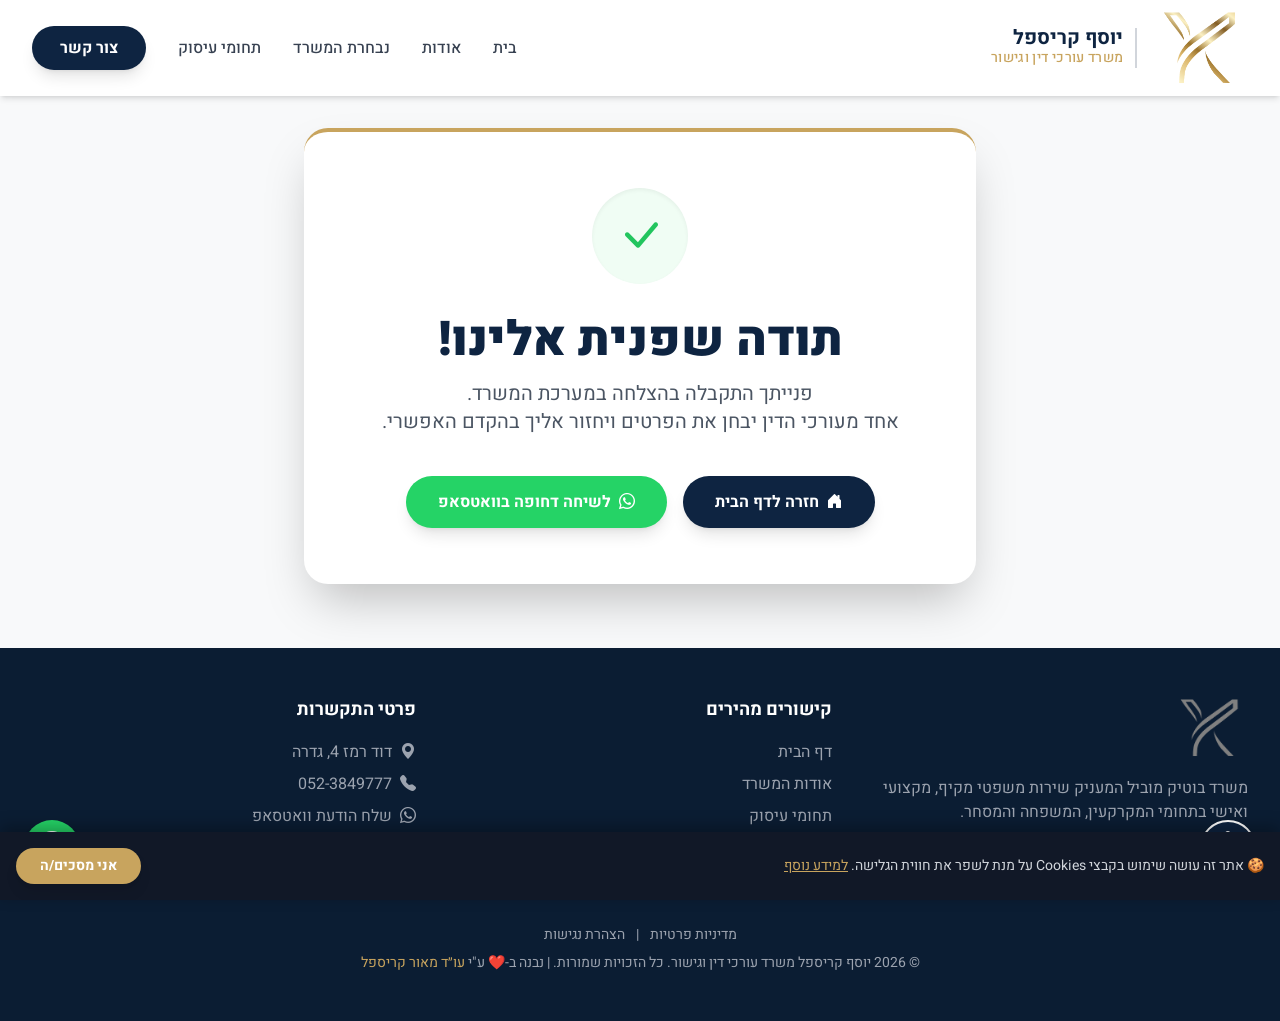
<file: thank-you/index.html>
<!DOCTYPE html>
<html lang="he" dir="rtl">
<head>
    <meta charset="UTF-8">
    <meta name="viewport" content="width=device-width, initial-scale=1.0">
    <meta name="robots" content="noindex, nofollow">
    <meta name="description" content="תודה שפנית אלינו! פנייתך התקבלה בהצלחה. צוות המשרד יחזור אליך בהקדם האפשרי.">
    <meta name="keywords" content="עורך דין, משרד עורכי דין, יוסף קריספל, דיני משפחה, מקרקעין, נדלן, משפט מסחרי, גישור, גדרה">
    <link rel="canonical" href="https://krispelaw.com/thank-you/">
    <meta property="og:title" content="תודה שפנית אלינו | יוסף קריספל משרד עורכי דין">
    <meta property="og:description" content="פנייתך התקבלה בהצלחה. צוות המשרד יחזור אליך בהקדם האפשרי.">
    <meta property="og:type" content="website">
    <meta property="og:url" content="https://krispelaw.com/thank-you/">
    <meta property="og:image" content="https://krispelaw.com/images/og-image.jpg">
    <meta property="og:locale" content="he_IL">
    <meta property="og:site_name" content="משרד עורכי דין קריספל">
    <meta name="twitter:card" content="summary_large_image">
    <meta name="twitter:title" content="תודה שפנית אלינו | יוסף קריספל משרד עורכי דין">
    <meta name="twitter:description" content="פנייתך התקבלה בהצלחה. צוות המשרד יחזור אליך בהקדם האפשרי.">
    <link rel="preconnect" href="https://fonts.googleapis.com">
    <link rel="preconnect" href="https://fonts.gstatic.com" crossorigin>
    <link rel="preconnect" href="https://cdn.jsdelivr.net">
    <link rel="preconnect" href="https://unpkg.com">
    <link rel="icon" type="image/png" href="../favicon.png">
    <link rel="apple-touch-icon" href="../favicon.png">
    <title>תודה שפנית אלינו | יוסף קריספל</title>
    <link rel="stylesheet" href="../css/tailwind.min.css">
    <link href="https://fonts.googleapis.com/css2?family=Heebo:wght@300;400;700;900&display=swap" rel="stylesheet">
    <link rel="stylesheet" href="https://cdn.jsdelivr.net/npm/bootstrap-icons@1.11.3/font/bootstrap-icons.min.css">
    <style>
        body { font-family: 'Heebo', sans-serif; }
    </style>
</head>
<body class="bg-gray-50 text-gray-800 flex flex-col min-h-screen">

<div id="preloader" class="fixed inset-0 bg-[#0E2441] z-[9999] flex items-center justify-center transition-opacity duration-500">
    <img src="../images/logo1.png" alt="טוען..." class="w-24 animate-pulse">
</div>

<nav class="bg-white shadow-md fixed w-full z-50 transition-all duration-300">
    <div class="max-w-7xl mx-auto px-4 sm:px-6 lg:px-8">
        <div class="flex justify-between h-24 items-center">
            <div class="flex-shrink-0 flex items-center cursor-pointer" onclick="window.location.href='/'">
                <img src="../images/logo1.png" alt="לוגו YK" class="h-20 w-auto ml-3">
                <div class="border-r-2 border-gray-300 pr-3 mr-1">
                    <span class="block text-xl font-bold text-[#0E2441] leading-none">יוסף קריספל</span>
                    <span class="block text-sm text-[#C8A45E] font-medium tracking-wide">משרד עורכי דין וגישור</span>
                </div>
            </div>

            <div class="hidden md:flex space-x-8 space-x-reverse items-center">
                <a href="/" class="nav-link text-gray-700 hover:text-[#C8A45E] font-medium transition">בית</a>
                <a href="../about/" class="nav-link text-gray-700 hover:text-[#C8A45E] font-medium transition">אודות</a>
                <a href="../team/" class="nav-link text-gray-700 hover:text-[#C8A45E] font-medium transition">נבחרת המשרד</a>
                <a href="../index.html#practices" class="nav-link text-gray-700 hover:text-[#C8A45E] font-medium transition">תחומי עיסוק</a>
                <a href="../contact/" class="bg-[#0E2441] text-white px-7 py-2.5 rounded-full hover:bg-[#C8A45E] transition duration-300 font-bold shadow-lg transform hover:-translate-y-0.5">
                    צור קשר
                </a>
            </div>

            <div class="md:hidden">
                <button id="mobileMenuBtn" type="button" class="text-[#0E2441] hover:text-[#C8A45E] focus:outline-none">
                    <i class="bi bi-list text-4xl"></i>
                </button>
            </div>
        </div>
    </div>

    <div id="mobileMenu" class="hidden md:hidden bg-white border-t absolute w-full shadow-xl">
        <div class="px-4 pt-2 pb-6 space-y-2">
            <a href="/" class="block px-3 py-3 text-base font-medium text-gray-700 hover:bg-gray-50 hover:text-[#C8A45E] rounded-md">בית</a>
            <a href="../about/" class="block px-3 py-3 text-base font-medium text-gray-700 hover:bg-gray-50 hover:text-[#C8A45E] rounded-md">אודות המשרד</a>
            <a href="../team/" class="block px-3 py-3 text-base font-medium text-gray-700 hover:bg-gray-50 hover:text-[#C8A45E] rounded-md">הצוות שלנו</a>
            <a href="../contact/" class="block px-3 py-3 text-base font-bold text-[#C8A45E] hover:bg-gray-50 rounded-md">צור קשר</a>
        </div>
    </div>
</nav>

<main class="flex-grow flex items-center justify-center px-4 pt-32 pb-16 bg-[url('https://www.transparenttextures.com/patterns/cubes.png')] bg-[#f8f9fa]">
    <div class="bg-white max-w-2xl w-full mx-auto rounded-3xl shadow-2xl p-10 md:p-14 text-center border-t-4 border-[#C8A45E]">

        <div class="w-24 h-24 mx-auto rounded-full bg-green-50 flex items-center justify-center text-green-500 text-5xl mb-8 shadow-inner">
            <i class="bi bi-check-lg"></i>
        </div>

        <h1 class="text-3xl md:text-5xl font-black text-[#0E2441] mb-4">תודה שפנית אלינו!</h1>
        <p class="text-lg md:text-xl text-gray-600 mb-10 leading-relaxed">
            פנייתך התקבלה בהצלחה במערכת המשרד.<br>
            אחד מעורכי הדין יבחן את הפרטים ויחזור אליך בהקדם האפשרי.
        </p>

        <div class="flex flex-col sm:flex-row gap-4 justify-center">
            <a href="/" class="inline-flex items-center justify-center bg-[#0E2441] text-white px-8 py-3.5 rounded-full font-bold hover:bg-[#C8A45E] transition-colors shadow-lg">
                <i class="bi bi-house-door-fill ml-2"></i> חזרה לדף הבית
            </a>
            <a href="https://wa.me/972523849777" target="_blank" rel="noopener noreferrer" class="inline-flex items-center justify-center bg-[#25D366] text-white px-8 py-3.5 rounded-full font-bold hover:bg-green-600 transition-colors shadow-lg">
                <i class="bi bi-whatsapp ml-2"></i> לשיחה דחופה בוואטסאפ
            </a>
        </div>

    </div>
</main>

<footer class="bg-[#0B1D33] text-gray-400 py-12">
    <div class="max-w-7xl mx-auto px-4 sm:px-6 lg:px-8 grid grid-cols-1 md:grid-cols-3 gap-8 text-center md:text-right border-b border-gray-800 pb-8 mb-8">

        <div>
            <img src="/images/logo1.png" alt="לוגו YK" class="h-16 mb-4 mx-auto md:mx-0 grayscale brightness-200 contrast-0" loading="lazy">
            <p class="mb-4">משרד בוטיק מוביל המעניק שירות משפטי מקיף, מקצועי ואישי בתחומי המקרקעין, המשפחה והמסחר.</p>
        </div>

        <div>
            <h4 class="text-white font-bold text-lg mb-4">קישורים מהירים</h4>
            <ul class="space-y-2">
                <li><a href="/" class="hover:text-[#C8A45E] transition">דף הבית</a></li>
                <li><a href="/about/" class="hover:text-[#C8A45E] transition">אודות המשרד</a></li>
                <li><a href="/#practices" class="hover:text-[#C8A45E] transition">תחומי עיסוק</a></li>
                <li><a href="/contact/" class="text-white font-bold border-b border-[#C8A45E] transition">צור קשר</a></li>
            </ul>
        </div>

        <div>
            <h4 class="text-white font-bold text-lg mb-4">פרטי התקשרות</h4>
            <ul class="space-y-2">
                <li>
                    <a href="https://waze.com/ul?q=דוד+רמז+4,+גדרה&navigate=yes" target="_blank" rel="noopener noreferrer" class="hover:text-[#C8A45E] transition inline-flex items-center">
                        <i class="bi bi-geo-alt-fill ml-2"></i> דוד רמז 4, גדרה
                    </a>
                </li>
                <li>
                    <a href="tel:+972523849777" class="hover:text-[#C8A45E] transition inline-flex items-center">
                        <i class="bi bi-telephone-fill ml-2"></i> 052-3849777
                    </a>
                </li>
                <li>
                    <a href="https://wa.me/972523849777" target="_blank" rel="noopener noreferrer" class="hover:text-[#C8A45E] transition inline-flex items-center">
                        <i class="bi bi-whatsapp ml-2"></i> שלח הודעת וואטסאפ
                    </a>
                </li>
                <li>
                    <a href="mailto:adv@krispelaw.com" class="hover:text-[#C8A45E] transition inline-flex items-center">
                        <i class="bi bi-envelope-fill ml-2"></i> adv@krispelaw.com
                    </a>
                </li>
            </ul>
        </div>
    </div>

    <div class="text-center text-sm space-y-2">
        <div>
            <a href="/privacy/" class="hover:text-white mx-2 transition">מדיניות פרטיות</a> |
            <a href="/accessibility/" class="hover:text-white mx-2 transition">הצהרת נגישות</a>
        </div>
        <p>© 2026 יוסף קריספל משרד עורכי דין וגישור. כל הזכויות שמורות. | נבנה ב-❤️ ע"י <span class="text-[#C8A45E]">עו״ד מאור קריספל</span></p>
    </div>
</footer>

<script src="../main.js"></script>
</body>
</html>
</file>
